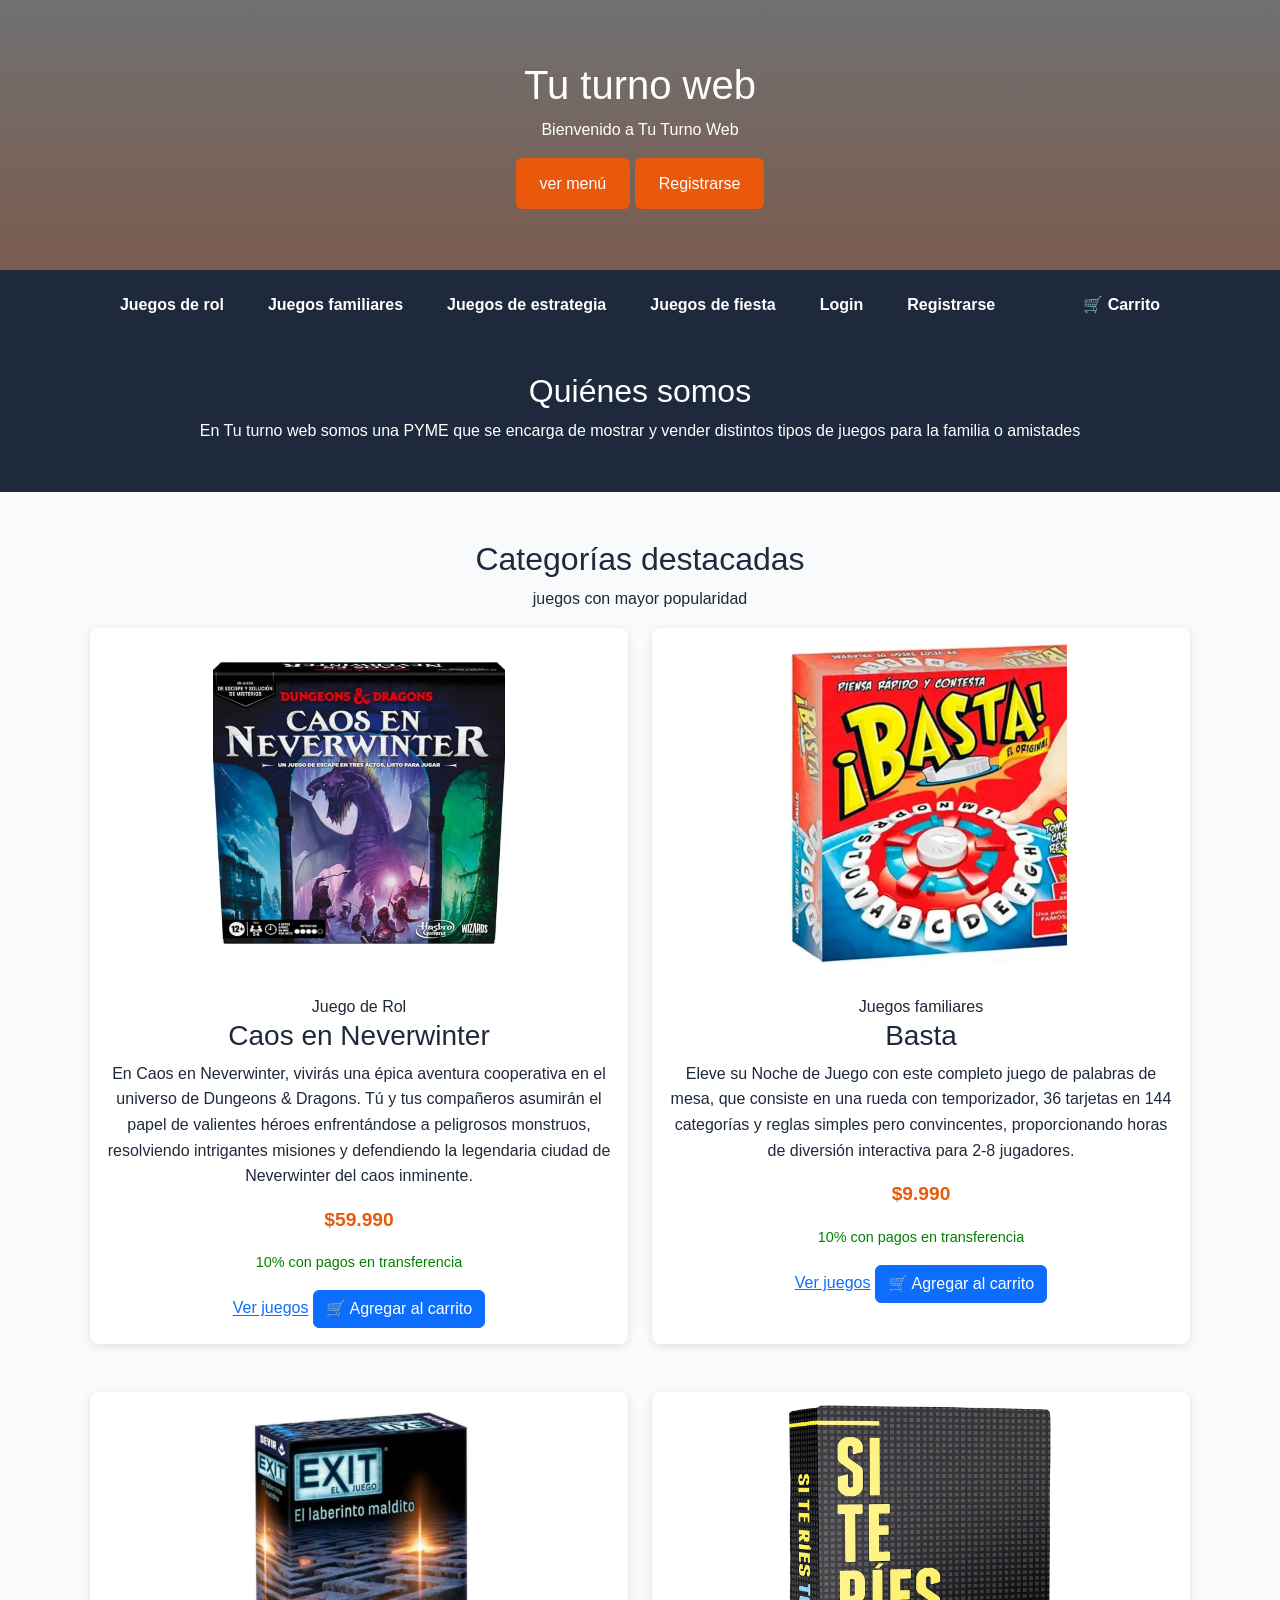
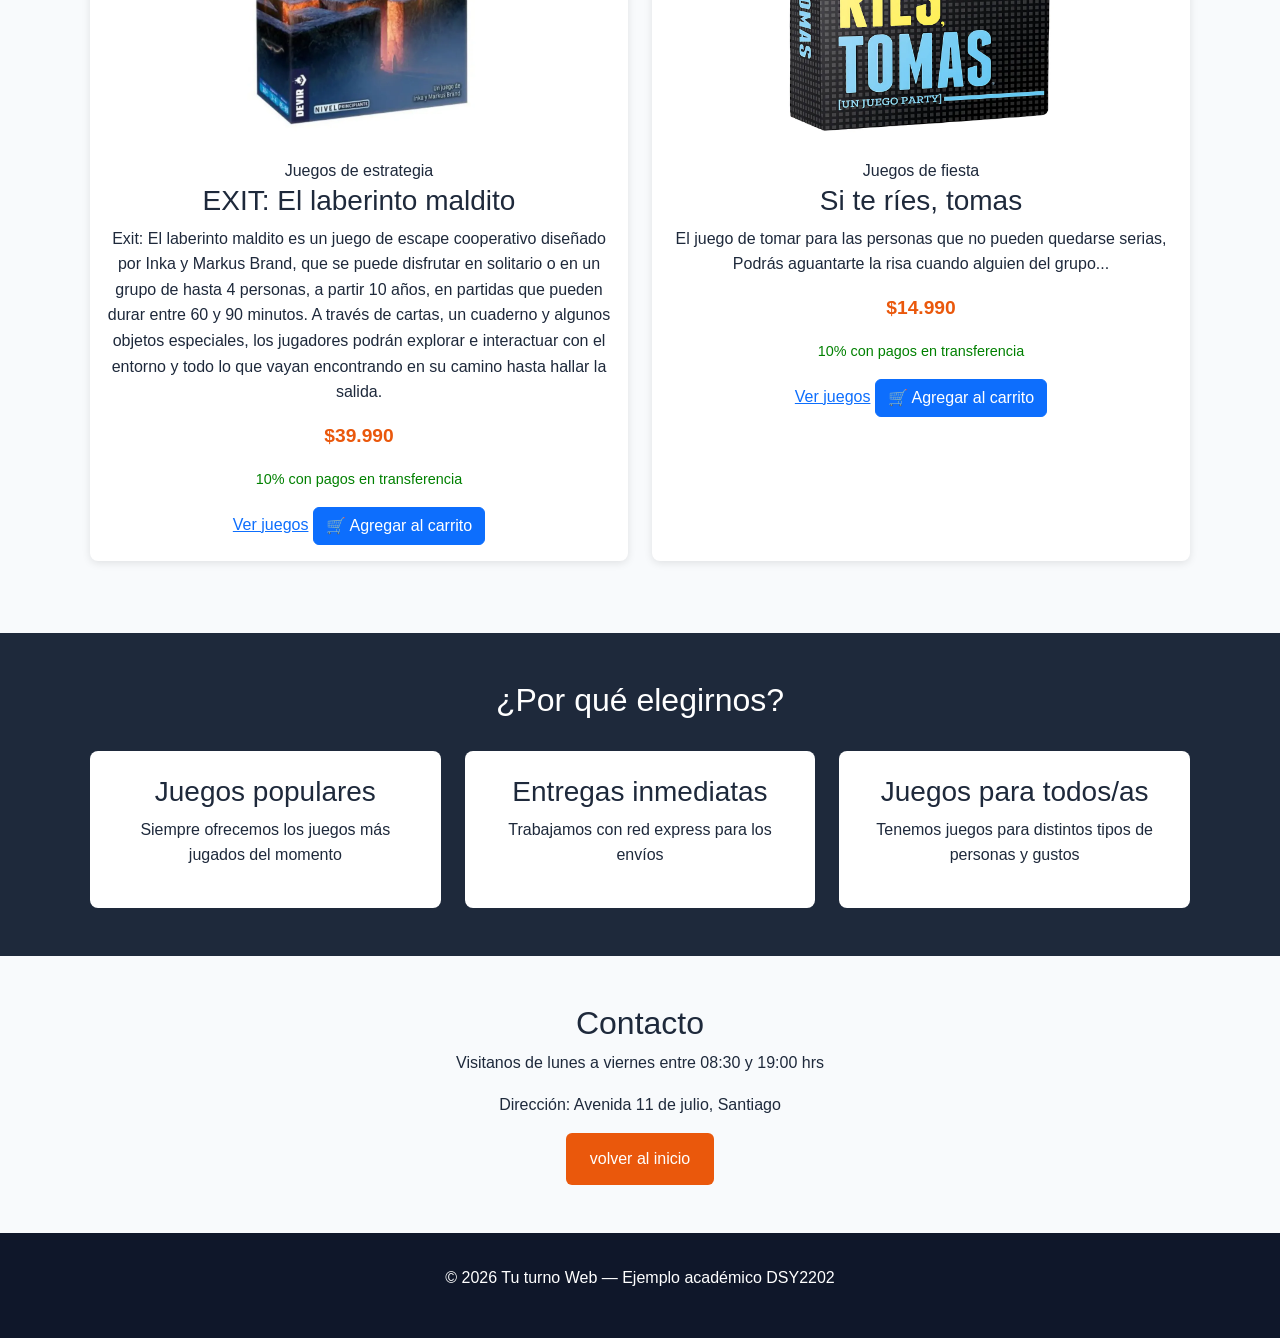
<file: index.html>
<!DOCTYPE html> 
<html lang="es">
    <head>
        <meta charset="UTF-8">
        <meta name="viewport" content="width=device-width, initial-scale=1.0">
        <title>Juegos de mesa</title>
        <link href="https://cdn.jsdelivr.net/npm/bootstrap@5.3.0/dist/css/bootstrap.min.css" rel="stylesheet">
        <link rel="stylesheet" href="css/style.css">
    </head>
    <body>
        <header class="encabezado" id="inicio">
            <div class="contenedor encabezado-contenido">
                <h1>Tu turno web</h1>
                <p>Bienvenido a Tu Turno Web</p>
                <a href="#menu" class="boton-principal">ver menú</a>
                <a href="registro.html" class="boton-principal">Registrarse</a>
            </div>
        </header>

      <nav class="navbar navbar-expand-xl navegacion">
            <div class="container-fluid">
                <button class="navbar-toggler" type="button" data-bs-toggle="collapse" data-bs-target="#navMenu">
                    <span class="navbar-toggler-icon"></span>
                </button>
                <div class="collapse navbar-collapse" id="navMenu">
                    <ul class="navbar-nav mx-auto">
                        <li class="nav-item"><a class="nav-link" href="juegos-rol.html">Juegos de rol</a></li>
                        <li class="nav-item"><a class="nav-link" href="juegos-familiares.html">Juegos familiares</a></li>
                        <li class="nav-item"><a class="nav-link" href="juegos-estrategia.html">Juegos de estrategia</a></li>
                        <li class="nav-item"><a class="nav-link" href="juegos-fiesta.html">Juegos de fiesta</a></li>
                        <li class="nav-item"><a class="nav-link" href="login.html" id="btn-login">Login</a></li>
                        <li class="nav-item"><a class="nav-link" href="registro.html" id="btn-registro">Registrarse</a></li>
                        <li class="nav-item"><a class="nav-link" id="usuario-activo"></a></li>
                        <li class="nav-item" id="li-cerrar-sesion" style="display:none">
                            <a class="nav-link" href="#" id="btn-cerrar-sesion">Cerrar sesión</a>
                        </li>
                        <li class="nav-item" id="li-perfil" style="display:none">
                            <a class="nav-link" href="vista_usuario/perfil.html" id="btn-perfil">Mi perfil</a>
                        </li>
                        <li class="nav-item"><a class="nav-link" href="vista_usuario/carrito.html">🛒 Carrito</a></li>
                    </ul>
                </div>
            </div>
        </nav>
        <main>
            <section class="seccion nosotros" id="nosotros">
                <div class="contenedor">
                    <h2>Quiénes somos</h2>
                    <p>
                        En Tu turno web somos una PYME que se encarga de mostrar y vender distintos tipos de juegos para la familia
                        o amistades
                    </p>
                </div>
            </section>
            <section class="seccion menu" id="menu">
                <div class="contenedor">
                    <h2>Categorías destacadas</h2>
                    <p class="texto-intro">
                        juegos con mayor popularidad
                    </p>
                    <div class="contenedor-tarjetas">
                     <!-- ========================================================= -->
                    <!-- juego 1 -->
                    <!-- ========================================================= -->
                        <article class="tarjeta">
                            <img src="img/caosNeverwinter .webp" alt="Caos en Neverwinter">
                            <div class="tarjeta-contenido">
                                <span class="categoria">Juego de Rol</span>
                                <h3>Caos en Neverwinter</h3>
                                <p>En Caos en Neverwinter, vivirás una épica aventura cooperativa en el universo de Dungeons & Dragons.
                                   Tú y tus compañeros asumirán el papel de valientes héroes enfrentándose a peligrosos monstruos, resolviendo intrigantes misiones
                                   y defendiendo la legendaria ciudad de Neverwinter del caos inminente.
                                </p>
                                <p class="precio"> $59.990</p>
                                <p class="descuento"> 10% con pagos en transferencia</p>
                                 <a href="juegos-rol.html">Ver juegos</a>
                                 <button class="btn btn-primary btn-agregar-carro"
                                    data-nombre="Caos en Neverwinter"
                                    data-precio="59990"
                                    data-imagen="img/caosNeverwinter .webp">🛒 Agregar al carrito
                                </button>
                            </div>

                        </article>
                    <!-- ========================================================= -->
                    <!-- juego 2 -->
                    <!-- ========================================================= -->

                    <article class="tarjeta">
                        <img src="img/juegoBasta .webp" alt="Juegos basta">
                        <div class="tarjeta-contenido">
                            <span class="categoria">Juegos familiares</span>
                            <h3>Basta</h3>
                            <p>Eleve su Noche de Juego con este completo juego de palabras de mesa,
                               que consiste en una rueda con temporizador, 36 tarjetas en 144 categorías y reglas simples pero convincentes,
                               proporcionando horas de diversión interactiva para 2-8 jugadores.
                            </p>
                            <p class="precio"> $9.990</p>
                            <p class="descuento">10% con pagos en transferencia </p>
                            <a href="juegos-familiares.html">Ver juegos</a>
                            <button class="btn btn-primary btn-agregar-carro"
                                    data-nombre="Basta"
                                    data-precio="9990"
                                    data-imagen="img/juegoBasta .webp">🛒 Agregar al carrito
                            </button>
                        </div>
                    </article>
                    <!-- ========================================================= -->
                    <!-- juego 3 -->
                    <!-- ========================================================= -->

                    <article class="tarjeta">
                        <img src="img/ExitLaberintoMaldito .webp" alt="EXIT el laberinto maldito">
                        <div class="tarjeta-contenido">
                            <span class="categoria">Juegos de estrategia</span>
                            <h3>EXIT: El laberinto maldito</h3>
                            <p>Exit: El laberinto maldito es un juego de escape cooperativo diseñado por Inka y Markus Brand, que se puede disfrutar en solitario
                               o en un grupo de hasta 4 personas, a partir 10 años, en partidas que pueden durar entre 60 y 90 minutos. A través de cartas, un cuaderno
                               y algunos objetos especiales, los jugadores podrán explorar e interactuar con el entorno y todo lo que vayan encontrando en su camino 
                               hasta hallar la salida.
                            </p>
                            <p class="precio"> $39.990</p>
                            <p class="descuento">10% con pagos en transferencia</p>
                            <a href="juegos-estrategia.html">Ver juegos</a>
                             <button class="btn btn-primary btn-agregar-carro"
                                    data-nombre="EXIT: El laberinto maldito"
                                    data-precio="39990"
                                    data-imagen="img/ExitLaberintoMaldito .webp">🛒 Agregar al carrito
                            </button>
                        </div>
                    </article>
                    <!-- ========================================================= -->
                    <!-- juego 4 -->
                    <!-- ========================================================= -->
                     <article class="tarjeta">
                        <img src="img/SiteReisPierdes .webp" alt="Si te ries, tomas">
                        <div class="tarjeta-contenido">
                            <span class="categoria">Juegos de fiesta</span>
                            <h3>Si te ríes, tomas</h3>
                            <p>El juego de tomar para las personas que no pueden quedarse serias,
                               Podrás aguantarte la risa cuando alguien del grupo... 
                            </p>
                            <p class="precio">$14.990</p>
                            <p class="descuento">10% con pagos en transferencia</p>
                            <a href="juegos-fiesta.html">Ver juegos</a>
                            <button class="btn btn-primary btn-agregar-carro"
                                    data-nombre="Si te ríes, tomas"
                                    data-precio="14990"
                                    data-imagen="img/SiteReisPierdes .webp">🛒 Agregar al carrito
                            </button>
                        </div>
                     </article>
                     </div>
                </div>
            </section>
            <!-- ========================================================= -->
            <!-- SECCIÓN BENEFICIOS -->
            <!-- ========================================================= -->
            <section class="seccion beneficios" id="beneficios">
                <div class="contenedor">
                    <h2>¿Por qué elegirnos?</h2>
                    <div class="contenedor-beneficios">
                        <article class="beneficios">
                            <h3>Juegos populares</h3>
                            <p>Siempre ofrecemos los juegos más jugados del momento</p>
                        </article>
                        <article class="beneficios">
                            <h3>Entregas inmediatas</h3>
                            <p>Trabajamos con red express para los envíos</p>
                        </article>
                        <article class="beneficios">
                            <h3>Juegos para todos/as</h3>
                            <p>Tenemos juegos para distintos tipos de personas y gustos</p>
                        </article>
                    </div>
                </div>
            </section>

            <section class="seccion contacto" id="contacto">
                <div class="contenedor">
                    <h2>Contacto</h2>
                    <p>
                        Visitanos de lunes a viernes entre 08:30 y 19:00 hrs
                    </p>
                    <p>
                        Dirección: Avenida 11 de julio, Santiago
                    </p>

                    <a href="index.html" class="boton-secundario">volver al inicio</a>
                </div>
            </section>
        </main>
        
  <!-- ========================================================= -->
  <!-- PIE DE PÁGINA -->
  <!-- ========================================================= -->

  <footer class="pie-pagina">
    <p>© 2026 Tu turno Web — Ejemplo académico DSY2202</p>
  </footer>
        <!-- ========================================================= -->
        <!-- Modal agregar producto -->
        <!-- ========================================================= -->
         <div class="modal fade" id="modalProductoAgregado" tabindex="-1">
            <div class="modal-dialog">
                <div class="modal-content">
                    <div class="modal-header">
                        <h5 class="modal-title">¡Producto agregado!</h5>
                    </div>
                    <div class="modal-body">
                        <p>El producto fue agregado al carrito correctamente.</p>
                    </div>
                    <div class="modal-footer">
                        <button type="button" class="btn btn-primary" data-bs-dismiss="modal">Aceptar</button>
                    </div>
                </div>
            </div>
        </div>
        <script src="https://cdn.jsdelivr.net/npm/bootstrap@5.3.0/dist/js/bootstrap.bundle.min.js"></script>
        <script src="js/session.js"></script>
        <script src="js/vista_usuario/carrito.js"></script>
    </body>
</html>
</file>
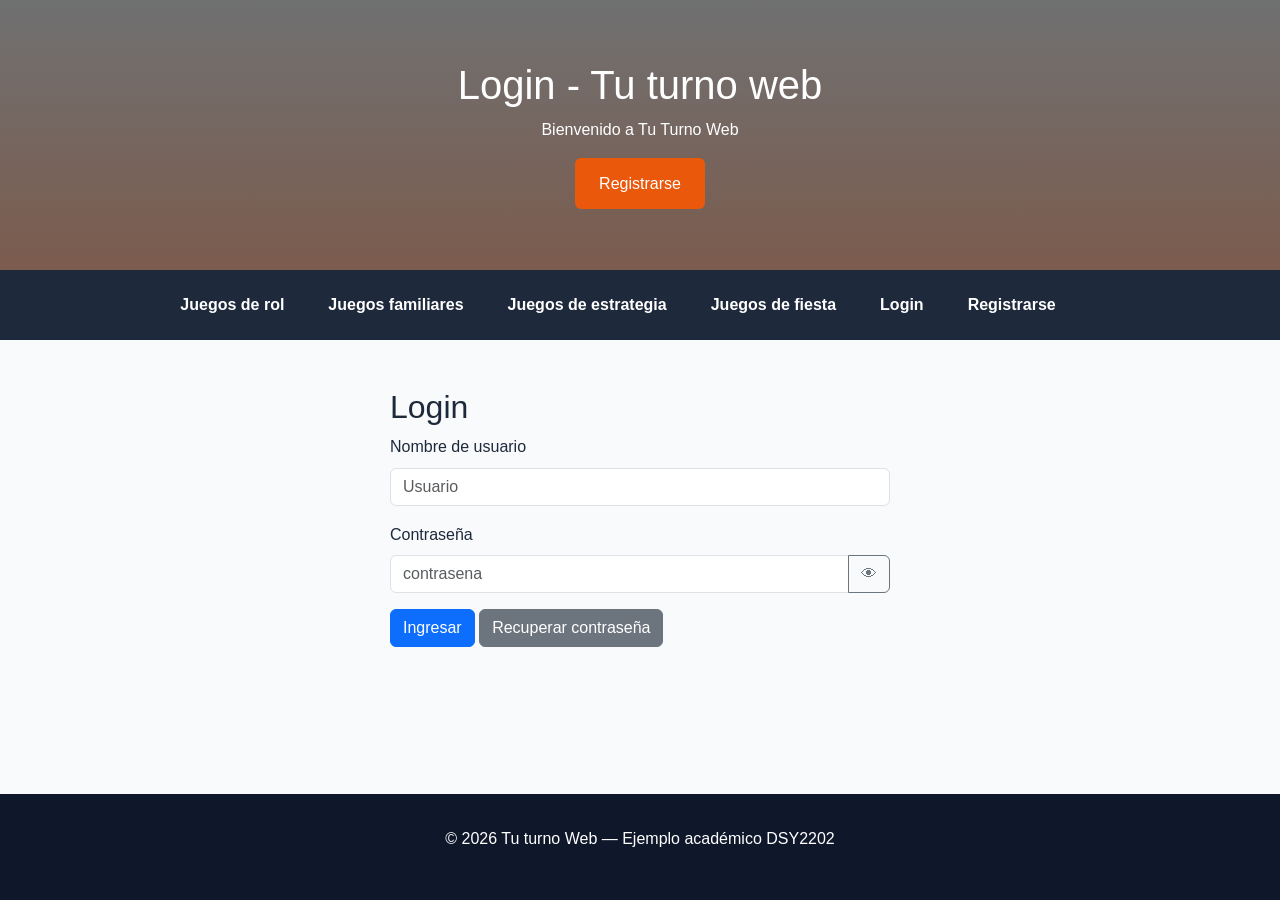
<file: juegos-estrategia.html>
<!DOCTYPE html>
<html lang="es">
     <head>
        <meta charset="UTF-8">
        <meta name="viewport" content="width=device-width, initial-scale=1.0">
        <title>Juegos estrategia</title>
        <link href="https://cdn.jsdelivr.net/npm/bootstrap@5.3.0/dist/css/bootstrap.min.css" rel="stylesheet">
        <link rel="stylesheet" href="css/style.css">
    </head>
    <body>
         <header class="encabezado" id="inicio">
            <div class="contenedor encabezado-contenido">
                <h1>Tu turno web</h1>
                <p>Bienvenido a Tu Turno Web</p>
                <a href="registro.html" class="boton-principal">Registrarse</a>
            </div>
        </header>
       <nav class="navbar navbar-expand-xl navegacion">
            <div class="container-fluid">
                <button class="navbar-toggler" type="button" data-bs-toggle="collapse" data-bs-target="#navMenu">
                    <span class="navbar-toggler-icon"></span>
                </button>
                <div class="collapse navbar-collapse" id="navMenu">
                    <ul class="navbar-nav mx-auto">
                        <li class="nav-item"><a class="nav-link" href="juegos-rol.html">Juegos de rol</a></li>
                        <li class="nav-item"><a class="nav-link" href="juegos-familiares.html">Juegos familiares</a></li>
                        <li class="nav-item"><a class="nav-link" href="juegos-estrategia.html">Juegos de estrategia</a></li>
                        <li class="nav-item"><a class="nav-link" href="juegos-fiesta.html">Juegos de fiesta</a></li>
                        <li class="nav-item"><a class="nav-link" href="login.html" id="btn-login">Login</a></li>
                        <li class="nav-item"><a class="nav-link" href="registro.html" id="btn-registro">Registrarse</a></li>
                        <li class="nav-item"><a class="nav-link" id="usuario-activo"></a></li>
                        <li class="nav-item" id="li-cerrar-sesion" style="display:none">
                            <a class="nav-link" href="#" id="btn-cerrar-sesion">Cerrar sesión</a>
                        </li>
                        <li class="nav-item" id="li-perfil" style="display:none">
                            <a class="nav-link" href="vista_usuario/perfil.html" id="btn-perfil">Mi perfil</a>
                        </li>
                        <li class="nav-item"><a class="nav-link" href="vista_usuario/carrito.html">🛒 Carrito</a></li>
                    </ul>
                </div>
            </div>
        </nav>

        <main>
            <section class="seccion juegos">
                <div class="contenedor">
                    <h2>Juegos disponibles</h2>
                    <p>Juegos disponibles hasta agotar stock</p>
                </div>
            </section>
            <section class="seccion lista" id="lista-estrategia">
                <div class="contenedor">
                    <div class="contenedor-tarjetas">
                        <article class="tarjeta-lista">
                            <img src="img/ExitLaberintoMaldito .webp" alt="EXIT el laberinto maldito">
                            <div class="tarjeta-lista-estrategia">
                                <span class="categoria-lista">Juegos de estrategia</span>
                                <h3>EXIT: El laberinto maldito</h3>
                                <p>
                                    Exit: El laberinto maldito es un juego de escape cooperativo diseñado por Inka y Markus Brand, que se puede disfrutar en solitario
                                    o en un grupo de hasta 4 personas, a partir 10 años, en partidas que pueden durar entre 60 y 90 minutos. A través de cartas, un cuaderno
                                    y algunos objetos especiales, los jugadores podrán explorar e interactuar con el entorno y todo lo que vayan encontrando en su camino 
                                    hasta hallar la salida.
                                </p>
                                <p class="precio-lista"> $39.990</p>
                                <p class="descuento-lista">10% con pagos en transferencia</p>
                                 <button class="btn btn-primary btn-agregar-carro"
                                    data-nombre="EXIT: El laberinto maldito"
                                    data-precio="39990"
                                    data-imagen="img/ExitLaberintoMaldito .webp">🛒 Agregar al carrito
                                </button>
                            </div>
                        </article>

                        <article class="tarjeta-lista">
                            <img src="img/catan .webp" alt="CATAN">
                            <div class="tarjeta-lista-estrategia">
                                <span class="categoria-lista">Juegos de estrategia</span>
                                <h3>CATAN</h3>
                                <p>
                                    Catan es un juego de estrategia clásico que invita a los jugadores a construir y desarrollar su propia civilización en una isla llena de recursos.
                                    Diseñado para un mínimo de 3 y un máximo de 4 jugadores, este juego es ideal para reuniones familiares o con amigos, ofreciendo una experiencia
                                    de juego envolvente y competitiva
                                </p>
                                <p class="precio-lista">$29.990</p>
                                <p class="descuento-lista">Sin descuento</p>
                                <button class="btn btn-primary btn-agregar-carro"
                                    data-nombre="CATAN"
                                    data-precio="29990"
                                    data-imagen="img/catan .webp">🛒 Agregar al carrito
                                </button>
                            </div>
                        </article>
                        <article class="tarjeta-lista">
                            <img src="img/tripulacion .webp" alt="Tripulacion">
                            <div class="tarjeta-lista-estrategia">
                                <span class="categoria-lista">Juegos de estrategia</span>
                                <h3>La Tripulación: Misión Mar Profundo</h3>
                                <p>
                                    Reúne tu equipo, prepara el submarino y lánzate a la aventura para descubrir el legendario continente perdido de Mu.
                                    La tripulación 2: Misión mar profundo es la secuela totalmente independiente del premiado juego La tripulación: En busca del noveno planeta.
                                    Diseñado por Thomas Sing, este juego cooperativo de bazas permite partidas para grupos de 2 a 5 jugadores, a partir de 10 años, de unos 20 minutos de duración.
                                </p>
                                <p class="precio-lista">$17.990</p>
                                <p class="descuento-lista">Sin descuento</p>
                                  <button class="btn btn-primary btn-agregar-carro"
                                    data-nombre="La Tripulación: Misión Mar Profundo"
                                    data-precio="17990"
                                    data-imagen="img/tripulacion .webp">🛒 Agregar al carrito
                                </button>
                            </div>

                        </article>
                    </div>
                </div>
                
            </section>

            <!-- ========================================================= -->
            <!-- SECCIÓN BENEFICIOS -->
            <!-- ========================================================= -->
            <section class="seccion beneficios" id="beneficios">
                <div class="contenedor">
                    <h2>¿Por qué elegirnos?</h2>
                    <div class="contenedor-beneficios">
                        <article class="beneficios">
                            <h3>Juegos populares</h3>
                            <p>Siempre ofrecemos los juegos más jugados del momento</p>
                        </article>
                        <article class="beneficios">
                            <h3>Entregas inmediatas</h3>
                            <p>Trabajamos con red express para los envíos</p>
                        </article>
                        <article class="beneficios">
                            <h3>Juegos para todos/as</h3>
                            <p>Tenemos juegos para distintos tipos de personas y gustos</p>
                        </article>
                    </div>
                </div>
            </section>

            <section class="seccion contacto" id="contacto">
                <div class="contenedor">
                    <h2>Contacto</h2>
                    <p>
                        Visitanos de lunes a viernes entre 08:30 y 19:00 hrs
                    </p>
                    <p>
                        Dirección: Avenida 11 de julio, Santiago
                    </p>

                    <a href="index.html" class="boton-secundario">volver al inicio</a>
                </div>
            </section>
        </main>

         <!-- ========================================================= -->
        <!-- PIE DE PÁGINA -->
        <!-- ========================================================= -->

        <footer class="pie-pagina">
            <p>© 2026 Tu turno Web — Ejemplo académico DSY2202</p>
        </footer>
        <!-- ========================================================= -->
        <!-- Modal agregar producto -->
        <!-- ========================================================= -->
         <div class="modal fade" id="modalProductoAgregado" tabindex="-1">
            <div class="modal-dialog">
                <div class="modal-content">
                    <div class="modal-header">
                        <h5 class="modal-title">¡Producto agregado!</h5>
                    </div>
                    <div class="modal-body">
                        <p>El producto fue agregado al carrito correctamente.</p>
                    </div>
                    <div class="modal-footer">
                        <button type="button" class="btn btn-primary" data-bs-dismiss="modal">Aceptar</button>
                    </div>
                </div>
            </div>
        </div>
        <script src="https://cdn.jsdelivr.net/npm/bootstrap@5.3.0/dist/js/bootstrap.bundle.min.js"></script>
        <script src="../js/session.js"></script>
        <script src="../js/vista_usuario/perfil.js"></script>
        <script src="js/vista_usuario/carrito.js"></script>
    </body>
</html>
</file>
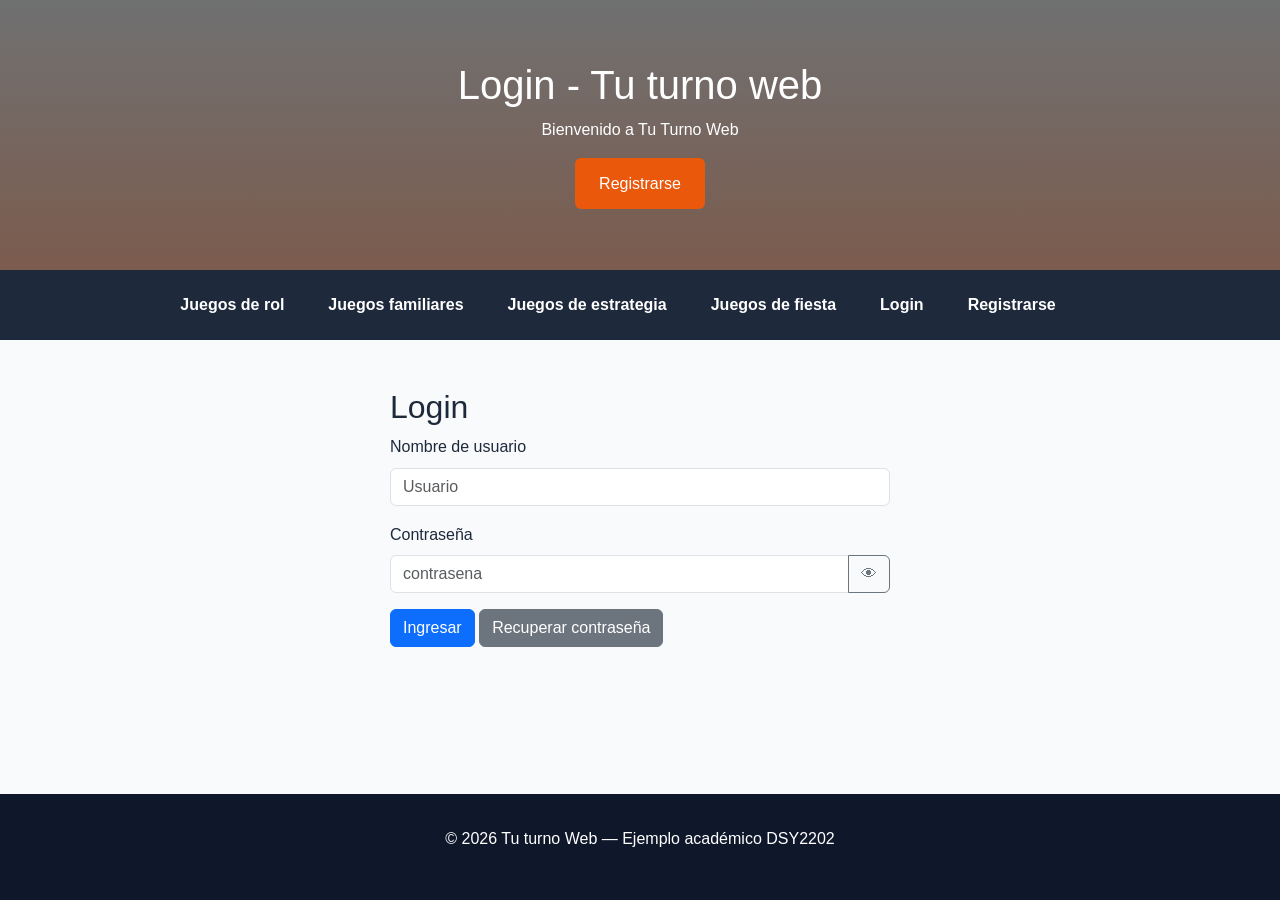
<file: juegos-familiares.html>
<!DOCTYPE html>
<html lang="es">
     <head>
        <meta charset="UTF-8">
        <meta name="viewport" content="width=device-width, initial-scale=1.0">
        <title>Juegos Familiares</title>
        <link href="https://cdn.jsdelivr.net/npm/bootstrap@5.3.0/dist/css/bootstrap.min.css" rel="stylesheet">
        <link rel="stylesheet" href="css/style.css">
    </head>
    <body>
         <header class="encabezado" id="inicio">
            <div class="contenedor encabezado-contenido">
                <h1>Tu turno web</h1>
                <p>Bienvenido a Tu Turno Web</p>
                <a href="registro.html" class="boton-principal">Registrarse</a>
            </div>
        </header>
       <nav class="navbar navbar-expand-xl navegacion">
            <div class="container-fluid">
                <button class="navbar-toggler" type="button" data-bs-toggle="collapse" data-bs-target="#navMenu">
                    <span class="navbar-toggler-icon"></span>
                </button>
                <div class="collapse navbar-collapse" id="navMenu">
                    <ul class="navbar-nav mx-auto">
                        <li class="nav-item"><a class="nav-link" href="juegos-rol.html">Juegos de rol</a></li>
                        <li class="nav-item"><a class="nav-link" href="juegos-familiares.html">Juegos familiares</a></li>
                        <li class="nav-item"><a class="nav-link" href="juegos-estrategia.html">Juegos de estrategia</a></li>
                        <li class="nav-item"><a class="nav-link" href="juegos-fiesta.html">Juegos de fiesta</a></li>
                        <li class="nav-item"><a class="nav-link" href="login.html" id="btn-login">Login</a></li>
                        <li class="nav-item"><a class="nav-link" href="registro.html" id="btn-registro">Registrarse</a></li>
                        <li class="nav-item"><a class="nav-link" id="usuario-activo"></a></li>
                        <li class="nav-item" id="li-cerrar-sesion" style="display:none">
                            <a class="nav-link" href="#" id="btn-cerrar-sesion">Cerrar sesión</a>
                        </li>
                        <li class="nav-item" id="li-perfil" style="display:none">
                            <a class="nav-link" href="vista_usuario/perfil.html" id="btn-perfil">Mi perfil</a>
                        </li>
                        <li class="nav-item"><a class="nav-link" href="vista_usuario/carrito.html">🛒 Carrito</a></li>
                    </ul>
                </div>
            </div>
        </nav>

        <main>
           <section class="seccion juegos">
                <div class="contenedor">
                    <h2>Juegos disponibles</h2>
                    <p>Juegos disponibles hasta agotar stock</p>
                </div>
            </section>
            <section class="seccion lista" id="lista-familiar">
                <div class="contenedor">
                    <div class="contenedor-tarjetas">
                        <article class="tarjeta-lista">
                            <img src="img/juegoBasta .webp" alt="basta">
                            <div class="tarjeta-lista-familiar">
                                <span class="categoria-lista">Juego familiares</span>
                                <h3>Basta</h3>
                                <p>Eleve su Noche de Juego con este completo juego de palabras de mesa,
                                   que consiste en una rueda con temporizador, 36 tarjetas en 144 categorías y reglas simples pero convincentes,
                                   proporcionando horas de diversión interactiva para 2-8 jugadores.
                                </p>
                                <p class="precio-lista"> $9.990</p>
                                <p class="descuento-lista">10% con pagos en transferencia </p>
                                <button class="btn btn-primary btn-agregar-carro"
                                    data-nombre="Basta"
                                    data-precio="9990"
                                    data-imagen="img/juegoBasta .webp">🛒 Agregar al carrito
                                </button>
                            </div>
                                
                        </article>

                        <article class="tarjeta-lista">
                            <img src="img/improvisado .webp" alt="improvisado">
                            <div class="tarjeta-lista-familiar">
                                <span class="categoria-lista">Juegos familiares</span>
                                <h3>Improvisado</h3>
                                <p>
                                    Improvisado es un alocado juego en el cual dos participantes se enfrentan en un duelo de actuación e improvisación frente a sus amigos.
                                </p>
                                <p class="precio-lista"> $17.990</p>
                                <p class="descuento-lista">Sin descuento</p>
                                 <button class="btn btn-primary btn-agregar-carro"
                                    data-nombre="Improvisado"
                                    data-precio="17990"
                                    data-imagen="img/improvisado .webp">🛒 Agregar al carrito
                                </button>
                            </div>
                        </article>

                        <article class="tarjeta-lista">
                            <img src="img/partyFamily .webp" alt="party familiar">
                            <div class="tarjeta-lista-familiar">
                                <span class="categoria-lista">Juegos familiares</span>
                                <h3>Party & Co Family</h3>
                                <p>
                                    El verdadero juego de desafíos para toda la FAMILIA!
                                    En esta versión encontrarás dos niveles de dificultad: pruebas para niños y para adultos, ¡para que todos puedan participar!
                                    La diversión está garantizada para todos con las pruebas clásicas de mímica, dibujo y preguntas,
                                </p>
                                <p class="precio-lista"> $17.990</p>
                                <p class="descuento-lista">Sin descuento</p>
                                 <button class="btn btn-primary btn-agregar-carro"
                                    data-nombre="Party & Co Family"
                                    data-precio="17990"
                                    data-imagen="img/partyFamily .webp">🛒 Agregar al carrito
                                </button>
                            </div>
                        </article>
                </div>
                </div>  
            </section>   
                    
            <!-- ========================================================= -->
            <!-- SECCIÓN BENEFICIOS -->
            <!-- ========================================================= -->
            <section class="seccion beneficios" id="beneficios">
                <div class="contenedor">
                    <h2>¿Por qué elegirnos?</h2>
                    <div class="contenedor-beneficios">
                        <article class="beneficios">
                            <h3>Juegos populares</h3>
                            <p>Siempre ofrecemos los juegos más jugados del momento</p>
                        </article>
                        <article class="beneficios">
                            <h3>Entregas inmediatas</h3>
                            <p>Trabajamos con red express para los envíos</p>
                        </article>
                        <article class="beneficios">
                            <h3>Juegos para todos/as</h3>
                            <p>Tenemos juegos para distintos tipos de personas y gustos</p>
                        </article>
                    </div>
                </div>
            </section>

            <section class="seccion contacto" id="contacto">
                <div class="contenedor">
                    <h2>Contacto</h2>
                    <p>
                        Visitanos de lunes a viernes entre 08:30 y 19:00 hrs
                    </p>
                    <p>
                        Dirección: Avenida 11 de julio, Santiago
                    </p>

                    <a href="index.html" class="boton-secundario">volver al inicio</a>
                </div>
            </section>
           
        </main>
        <!-- ========================================================= -->
        <!-- PIE DE PÁGINA -->
        <!-- ========================================================= -->

        <footer class="pie-pagina">
            <p>© 2026 Tu turno Web — Ejemplo académico DSY2202</p>
        </footer>
        <!-- ========================================================= -->
        <!-- Modal agregar producto -->
        <!-- ========================================================= -->
         <div class="modal fade" id="modalProductoAgregado" tabindex="-1">
            <div class="modal-dialog">
                <div class="modal-content">
                    <div class="modal-header">
                        <h5 class="modal-title">¡Producto agregado!</h5>
                    </div>
                    <div class="modal-body">
                        <p>El producto fue agregado al carrito correctamente.</p>
                    </div>
                    <div class="modal-footer">
                        <button type="button" class="btn btn-primary" data-bs-dismiss="modal">Aceptar</button>
                    </div>
                </div>
            </div>
        </div>
        <script src="https://cdn.jsdelivr.net/npm/bootstrap@5.3.0/dist/js/bootstrap.bundle.min.js"></script>
        <script src="../js/session.js"></script>
        <script src="../js/vista_usuario/perfil.js"></script>
        <script src="js/vista_usuario/carrito.js"></script>
    </body>
</html>
</file>
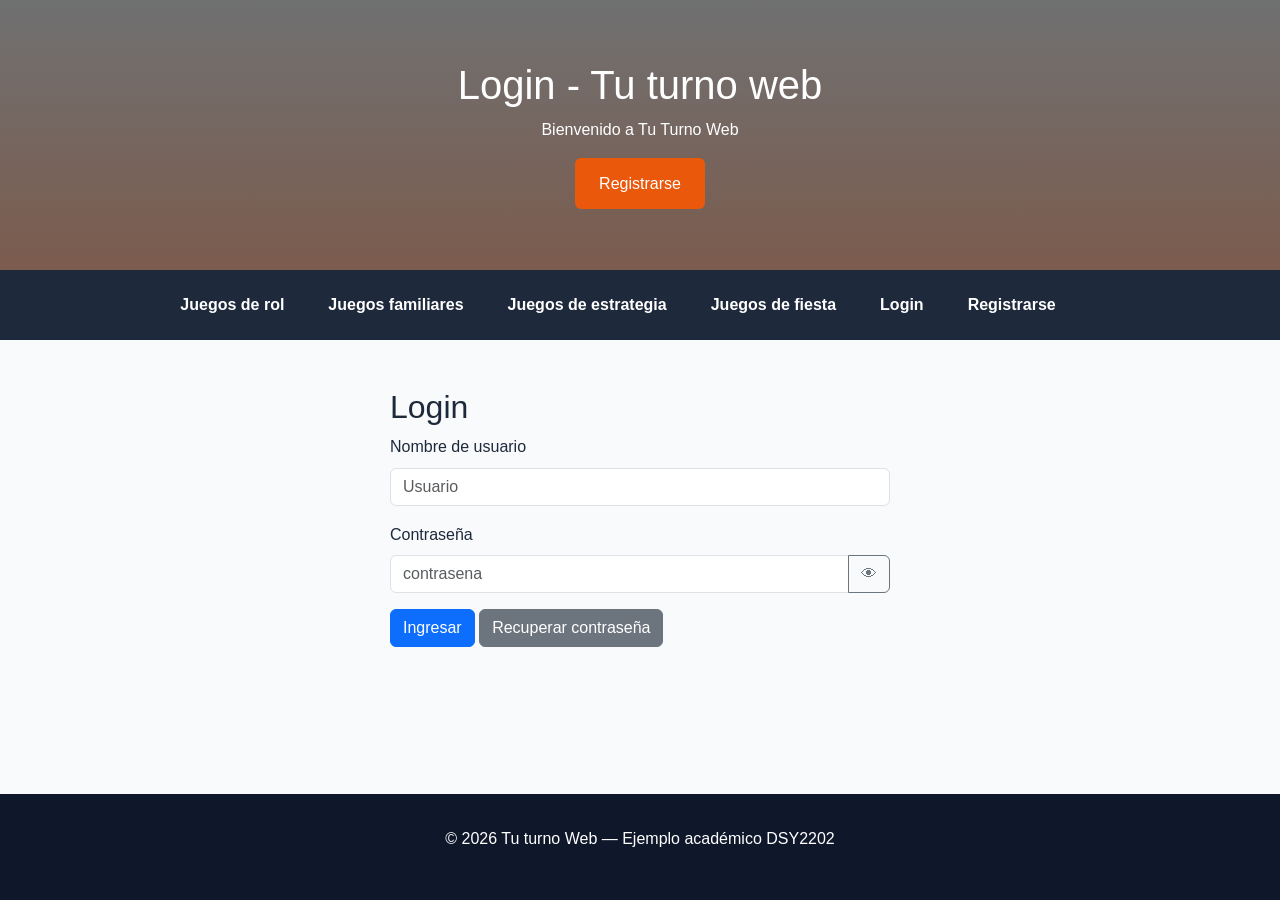
<file: juegos-fiesta.html>
<!DOCTYPE html>
<html lang="es">
    <head>
        <meta charset="UTF-8">
        <meta name="viewport" content="width=device-width, initial-scale=1.0">
        <title>Juegos de fiesta</title>
        <link href="https://cdn.jsdelivr.net/npm/bootstrap@5.3.0/dist/css/bootstrap.min.css" rel="stylesheet">
        <link rel="stylesheet" href="css/style.css">
    </head>
    <body>
         <header class="encabezado" id="inicio">
            <div class="contenedor encabezado-contenido">
                <h1>Tu turno web</h1>
                <p>Bienvenido a Tu Turno Web</p>
                <a href="registro.html" class="boton-principal">Registrarse</a>
            </div>
        </header>
      <nav class="navbar navbar-expand-xl navegacion">
            <div class="container-fluid">
                <button class="navbar-toggler" type="button" data-bs-toggle="collapse" data-bs-target="#navMenu">
                    <span class="navbar-toggler-icon"></span>
                </button>
                <div class="collapse navbar-collapse" id="navMenu">
                    <ul class="navbar-nav mx-auto">
                        <li class="nav-item"><a class="nav-link" href="juegos-rol.html">Juegos de rol</a></li>
                        <li class="nav-item"><a class="nav-link" href="juegos-familiares.html">Juegos familiares</a></li>
                        <li class="nav-item"><a class="nav-link" href="juegos-estrategia.html">Juegos de estrategia</a></li>
                        <li class="nav-item"><a class="nav-link" href="juegos-fiesta.html">Juegos de fiesta</a></li>
                        <li class="nav-item"><a class="nav-link" href="login.html" id="btn-login">Login</a></li>
                        <li class="nav-item"><a class="nav-link" href="registro.html" id="btn-registro">Registrarse</a></li>
                        <li class="nav-item"><a class="nav-link" id="usuario-activo"></a></li>
                        <li class="nav-item" id="li-cerrar-sesion" style="display:none">
                            <a class="nav-link" href="#" id="btn-cerrar-sesion">Cerrar sesión</a>
                        </li>
                        <li class="nav-item" id="li-perfil" style="display:none">
                            <a class="nav-link" href="vista_usuario/perfil.html" id="btn-perfil">Mi perfil</a>
                        </li>
                        <li class="nav-item"><a class="nav-link" href="vista_usuario/carrito.html">🛒 Carrito</a></li>
                    </ul>
                </div>
            </div>
        </nav>

        <main>
            <section class="seccion juegos">
                <div class="contenedor">
                    <h2>Juegos disponibles</h2>
                    <p>Juegos disponibles hasta agotar stock</p>
                </div>
            </section>
            <div class="contenedor">
                <div class="contenedor-tarjetas">
                        <article class="tarjeta-lista">
                            <img src="img/SiteReisPierdes .webp" alt="Si te ries pierdes">
                            <div class="tarjeta-lista-fiesta">
                                <span class="categoria-lista">juegos de fiesta</span>
                                <h3>Si te ríes, tomas</h3>
                                <p>
                                    El juego de tomar para las personas que no pueden quedarse serias,
                                    Podrás aguantarte la risa cuando alguien del grupo... 
                                </p>
                                <p class="precio-lista">$14.990</p>
                                <p class="descuento-lista">10% con pagos en transferencia</p>
                                <button class="btn btn-primary btn-agregar-carro"
                                    data-nombre="Si te ríes, tomas"
                                    data-precio="14990"
                                    data-imagen="img/SiteReisPierdes .webp">🛒 Agregar al carrito
                                </button>
                            </div>
                        </article>

                        <article class="tarjeta-lista">
                            <img src="img/curaoVolao .webp" alt="Curao volao o weon">
                            <div class="tarjeta-lista-fiesta">
                                <span class="categoria-lista">Juegos de fiesta</span>
                                <h3>"Curao' Volao' o Weón" de Cojones para Adultos</h3>
                                <p>
                                    Curao, Volao o Weoón es un party game diseñado para disfrutar con amigos. En cada turno, un jugador actúa como juez y lee una carta en voz alta.
                                    Luego, los participantes acusan a otro de encajar con la descripción de la carta, basándose en personalidad o anécdotas. El juez escucha las acusaciones 
                                    y decide a quién asignar la carta. Aquellos que acumulen 7 cartas pierden en este juego donde no hay ganadores, solo perdedores.
                                </p>
                                <p class="precio-lista">$15.990</p>
                                <p class="descuento-lista">Sin descuento</p>
                                 <button class="btn btn-primary btn-agregar-carro"
                                    data-nombre="'Curao' Volao' o Weón' de Cojones para Adultos"
                                    data-precio="15990"
                                    data-imagen="img/curaoVolao .webp">🛒 Agregar al carrito
                                </button>
                            </div>
                        </article>

                        <article class="tarjeta-lista">
                            <img src="img/Mojate .webp" alt="mojate el potito">
                            <div class="tarjeta-lista-fiesta">
                                <span class="categoria-lista">Juegos de fiesta</span>
                                <h3>Mójate el potito</h3>
                                <p>
                                    Mójate el Potito es un juego de cartas para disfrutar y cagarse de la risa con tus «amigos» respondiendo preguntas que a más de alguno lo hará sudar la gota gorda.
                                    Mójate el Potito tiene castigos para él o los ganadores del juego. Supéralos y disfruta de este juego perfecto para tus fiestas, juntas y carretes.
                                </p>
                                <p class="precio-lista">$12.990</p>
                                <p class="descuento-lista">Sin descuento</p>
                                 <button class="btn btn-primary btn-agregar-carro"
                                    data-nombre="Mójate el potito"
                                    data-precio="12990"
                                    data-imagen="img/Mojate .webp">🛒 Agregar al carrito
                                </button>
                            </div>
                        </article>
                    </div>
            </div>
            <!-- ========================================================= -->
            <!-- SECCIÓN BENEFICIOS -->
            <!-- ========================================================= -->
            <section class="seccion beneficios" id="beneficios">
                <div class="contenedor">
                    <h2>¿Por qué elegirnos?</h2>
                    <div class="contenedor-beneficios">
                        <article class="beneficios">
                            <h3>Juegos populares</h3>
                            <p>Siempre ofrecemos los juegos más jugados del momento</p>
                        </article>
                        <article class="beneficios">
                            <h3>Entregas inmediatas</h3>
                            <p>Trabajamos con red express para los envíos</p>
                        </article>
                        <article class="beneficios">
                            <h3>Juegos para todos/as</h3>
                            <p>Tenemos juegos para distintos tipos de personas y gustos</p>
                        </article>
                    </div>
                </div>
            </section>

            <section class="seccion contacto" id="contacto">
                <div class="contenedor">
                    <h2>Contacto</h2>
                    <p>
                        Visitanos de lunes a viernes entre 08:30 y 19:00 hrs
                    </p>
                    <p>
                        Dirección: Avenida 11 de julio, Santiago
                    </p>

                    <a href="index.html" class="boton-secundario">volver al inicio</a>
                </div>
            </section>
        </main>

         <!-- ========================================================= -->
        <!-- PIE DE PÁGINA -->
        <!-- ========================================================= -->

        <footer class="pie-pagina">
            <p>© 2026 Tu turno Web — Ejemplo académico DSY2202</p>
        </footer>
        <!-- ========================================================= -->
        <!-- Modal agregar producto -->
        <!-- ========================================================= -->
         <div class="modal fade" id="modalProductoAgregado" tabindex="-1">
            <div class="modal-dialog">
                <div class="modal-content">
                    <div class="modal-header">
                        <h5 class="modal-title">¡Producto agregado!</h5>
                    </div>
                    <div class="modal-body">
                        <p>El producto fue agregado al carrito correctamente.</p>
                    </div>
                    <div class="modal-footer">
                        <button type="button" class="btn btn-primary" data-bs-dismiss="modal">Aceptar</button>
                    </div>
                </div>
            </div>
        </div>
        <script src="https://cdn.jsdelivr.net/npm/bootstrap@5.3.0/dist/js/bootstrap.bundle.min.js"></script>
        <script src="../js/session.js"></script>
        <script src="../js/vista_usuario/perfil.js"></script>
        <script src="js/vista_usuario/carrito.js"></script>
    </body>
</html>
</file>
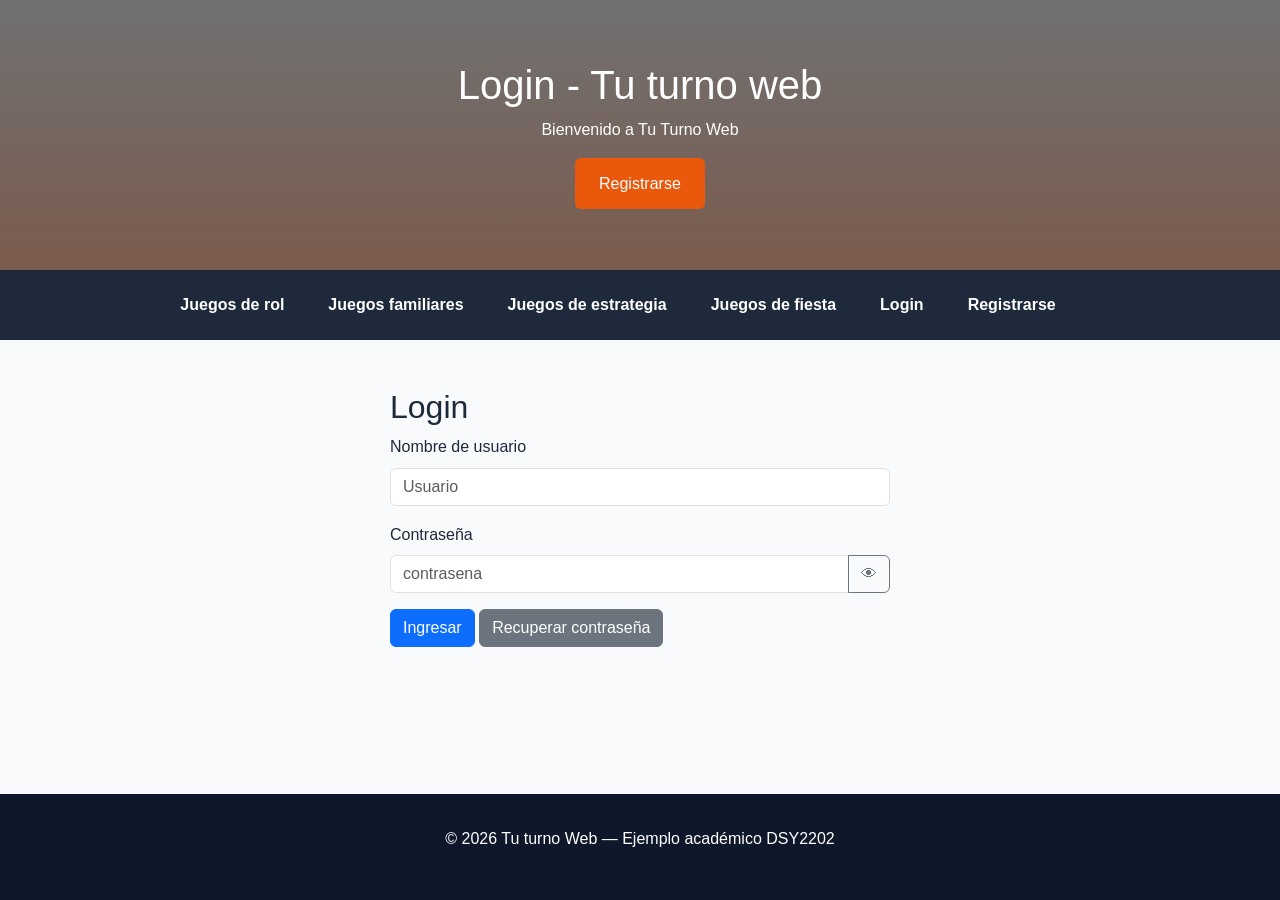
<file: juegos-rol.html>
<!DOCTYPE html>
<html lang="es">
    <head>
        <meta charset="UTF-8">
        <meta name="viewport" content="width=device-width, initial-scale=1.0">
        <title>Juegos de Rol</title>
        <link href="https://cdn.jsdelivr.net/npm/bootstrap@5.3.0/dist/css/bootstrap.min.css" rel="stylesheet">
        <link rel="stylesheet" href="css/style.css">
    </head>

    <body>
        <header class="encabezado" id="inicio">
            <div class="contenedor encabezado-contenido">
                <h1>Tu turno web</h1>
                <p>Bienvenido a Tu Turno Web</p>
                <a href="registro.html" class="boton-principal">Registrarse</a>
            </div>
        </header>
         <nav class="navbar navbar-expand-xl navegacion">
            <div class="container-fluid">
                <button class="navbar-toggler" type="button" data-bs-toggle="collapse" data-bs-target="#navMenu">
                    <span class="navbar-toggler-icon"></span>
                </button>
                <div class="collapse navbar-collapse" id="navMenu">
                    <ul class="navbar-nav mx-auto">
                        <li class="nav-item"><a class="nav-link" href="juegos-rol.html">Juegos de rol</a></li>
                        <li class="nav-item"><a class="nav-link" href="juegos-familiares.html">Juegos familiares</a></li>
                        <li class="nav-item"><a class="nav-link" href="juegos-estrategia.html">Juegos de estrategia</a></li>
                        <li class="nav-item"><a class="nav-link" href="juegos-fiesta.html">Juegos de fiesta</a></li>
                        <li class="nav-item"><a class="nav-link" href="login.html" id="btn-login">Login</a></li>
                        <li class="nav-item"><a class="nav-link" href="registro.html" id="btn-registro">Registrarse</a></li>
                        <li class="nav-item"><a class="nav-link" id="usuario-activo"></a></li>
                        <li class="nav-item" id="li-cerrar-sesion" style="display:none">
                            <a class="nav-link" href="#" id="btn-cerrar-sesion">Cerrar sesión</a>
                        </li>
                        <li class="nav-item" id="li-perfil" style="display:none">
                            <a class="nav-link" href="vista_usuario/perfil.html" id="btn-perfil">Mi perfil</a>
                        </li>
                        <li class="nav-item"><a class="nav-link" href="vista_usuario/carrito.html">🛒 Carrito</a></li>
                    </ul>
                </div>
            </div>
        </nav>

        <main>
            <section class="seccion juegos">
                <div class="contenedor">
                    <h2>Juegos disponibles</h2>
                    <p>Juegos disponibles hasta agotar stock</p>
                </div>
            </section>

            <section class="seccion lista" id="lista-rol">
                <div class="contenedor">
                    <h2>Todos</h2>
                    <p>Todos los juegos de mesa</p>

                    <div class="contenedor-tarjetas">
                        <article class="tarjeta-lista">
                            <img src="img/caosNeverwinter .webp" alt="caos neverwinter">
                            <div class="tarjeta-lista-rol">
                                <span class="categoria-lista">Juego de Rol</span>
                                <h3>Caos en Neverwinter</h3>
                                <p>En Caos en Neverwinter, vivirás una épica aventura cooperativa en el universo de Dungeons & Dragons.
                                   Tú y tus compañeros asumirán el papel de valientes héroes enfrentándose a peligrosos monstruos, resolviendo intrigantes misiones
                                   y defendiendo la legendaria ciudad de Neverwinter del caos inminente.
                                </p>
                                <p class="precio-lista"> $59.990</p>
                                <p class="descuento-lista"> 10% con pagos en transferencia</p>
                                 <button class="btn btn-primary btn-agregar-carro"
                                    data-nombre="Caos en Neverwinter"
                                    data-precio="59990"
                                    data-imagen="img/caosNeverwinter .webp">🛒 Agregar al carrito
                                </button>
                            </div>
                        </article>

                        <article class="tarjeta-lista">
                            <img src="img/señorDeAnillos .webp" alt="El señor de los anillos">
                            <div class="tarjeta-lista-rol">
                                <span class="categoria-lista">Juego de Rol</span>
                                <h3>El Señor De Los Anillos Lcg Caja Básica</h3>
                                <p>
                                    En El Señor de los Anillos: el Juego de Cartas, los jugadores reúnen un grupo de aventureros que intentan completar misiones en la Tierra Media.
                                    Desde los campos de la Comarca hasta los caminos del Bosque Negro y los reinos de Gondor y Rohan, los héroes se unen para resistir la amenaza de Sauron.
                                </p>
                                <p class="precio-lista">$59.990</p>
                                <p class="descuento-lista">Sin descuento</p>
                                 <button class="btn btn-primary btn-agregar-carro"
                                    data-nombre="El Señor De Los Anillos Lcg Caja Básica"
                                    data-precio="59990"
                                    data-imagen="img/señorDeAnillos .webp">🛒 Agregar al carrito
                                </button>
                            </div>
                        </article>
                        <article class="tarjeta-lista">
                            <img src="img/dungeons .webp" alt="Dungeon and dragons">
                            <div class="tarjeta-lista-rol">
                                <span class="categoria-lista">Juego de Rol</span>
                                <h3>Dungeons And Dragons Inicio - Héroes De Tierras Fronterizas</h3>
                                <p>
                                    Este juego de mesa cooperativo traslada la experiencia de D&D a un formato dinámico. Apto para diversos niveles de experiencia,
                                    facilita la exploración de mazmorras, el combate contra monstruos y la creación de leyendas.
                                </p>
                                <p class="precio-lista">$69.990</p>
                                <p class="descuento-lista">Sin descuento</p>
                                <button class="btn btn-primary btn-agregar-carro"
                                    data-nombre="Dungeons And Dragons Inicio - Héroes De Tierras Fronterizas"
                                    data-precio="69990"
                                    data-imagen="img/dungeons .webp">🛒 Agregar al carrito
                                </button>
                            </div>
                        </article>
                    </div>
                </div>
            </section>
            <!-- ========================================================= -->
            <!-- SECCIÓN BENEFICIOS -->
            <!-- ========================================================= -->
            <section class="seccion beneficios" id="beneficios">
                <div class="contenedor">
                    <h2>¿Por qué elegirnos?</h2>
                    <div class="contenedor-beneficios">
                        <article class="beneficios">
                            <h3>Juegos populares</h3>
                            <p>Siempre ofrecemos los juegos más jugados del momento</p>
                        </article>
                        <article class="beneficios">
                            <h3>Entregas inmediatas</h3>
                            <p>Trabajamos con red express para los envíos</p>
                        </article>
                        <article class="beneficios">
                            <h3>Juegos para todos/as</h3>
                            <p>Tenemos juegos para distintos tipos de personas y gustos</p>
                        </article>
                    </div>
                </div>
            </section>

            <section class="seccion contacto" id="contacto">
                <div class="contenedor">
                    <h2>Contacto</h2>
                    <p>
                        Visitanos de lunes a viernes entre 08:30 y 19:00 hrs
                    </p>
                    <p>
                        Dirección: Avenida 11 de julio, Santiago
                    </p>

                    <a href="index.html" class="boton-secundario">volver al inicio</a>
                </div>
            </section>
        </main>
          <!-- ========================================================= -->
  <!-- PIE DE PÁGINA -->
  <!-- ========================================================= -->

  <footer class="pie-pagina">
    <p>© 2026 Tu turno Web — Ejemplo académico DSY2202</p>
  </footer>
        <!-- ========================================================= -->
        <!-- Modal agregar producto -->
        <!-- ========================================================= -->
         <div class="modal fade" id="modalProductoAgregado" tabindex="-1">
            <div class="modal-dialog">
                <div class="modal-content">
                    <div class="modal-header">
                        <h5 class="modal-title">¡Producto agregado!</h5>
                    </div>
                    <div class="modal-body">
                        <p>El producto fue agregado al carrito correctamente.</p>
                    </div>
                    <div class="modal-footer">
                        <button type="button" class="btn btn-primary" data-bs-dismiss="modal">Aceptar</button>
                    </div>
                </div>
            </div>
        </div>
  <script src="https://cdn.jsdelivr.net/npm/bootstrap@5.3.0/dist/js/bootstrap.bundle.min.js"></script>
  <script src="../js/session.js"></script>
  <script src="../js/vista_usuario/perfil.js"></script>
  <script src="js/vista_usuario/carrito.js"></script>
    </body>
</html>
</file>
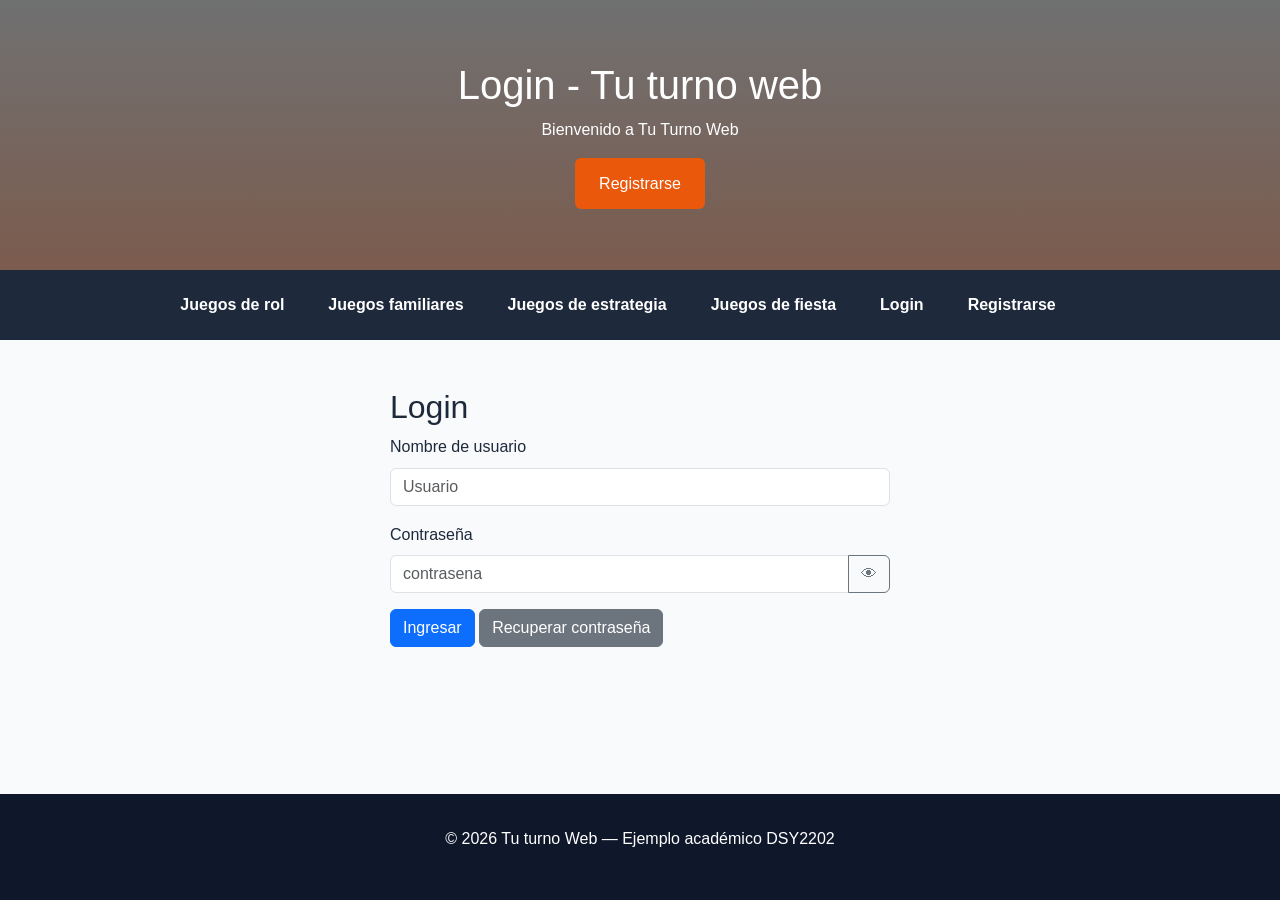
<file: login.html>
<!DOCTYPE html>
<html lang="es">
    <head>
        <meta charset="UTF-8">
        <meta name="viewport" content="width=device-width, initial-scale=1.0">
        <title>Login</title>
        <link href="https://cdn.jsdelivr.net/npm/bootstrap@5.3.0/dist/css/bootstrap.min.css" rel="stylesheet">
        <link rel="stylesheet" href="css/style.css">
    </head>

    <body>
        <header class="encabezado" id="inicio">
            <div class="contenedor encabezado-contenido">
                <h1>Login - Tu turno web</h1>
                <p>Bienvenido a Tu Turno Web</p>
                <a href="registro.html" class="boton-principal">Registrarse</a>
            </div>
        </header>
       <nav class="navbar navbar-expand-xl navegacion">
            <div class="container-fluid">
                <button class="navbar-toggler" type="button" data-bs-toggle="collapse" data-bs-target="#navMenu">
                    <span class="navbar-toggler-icon"></span>
                </button>
                <div class="collapse navbar-collapse" id="navMenu">
                    <ul class="navbar-nav mx-auto">
                        <li class="nav-item"><a class="nav-link" href="juegos-rol.html">Juegos de rol</a></li>
                        <li class="nav-item"><a class="nav-link" href="juegos-familiares.html">Juegos familiares</a></li>
                        <li class="nav-item"><a class="nav-link" href="juegos-estrategia.html">Juegos de estrategia</a></li>
                        <li class="nav-item"><a class="nav-link" href="juegos-fiesta.html">Juegos de fiesta</a></li>
                        <li class="nav-item"><a class="nav-link" href="login.html" id="btn-login">Login</a></li>
                        <li class="nav-item"><a class="nav-link" href="registro.html" id="btn-registro">Registrarse</a></li>
                        <li class="nav-item"><a class="nav-link" id="usuario-activo"></a></li>
                        <li class="nav-item" id="li-cerrar-sesion" style="display:none">
                            <a class="nav-link" href="#" id="btn-cerrar-sesion">Cerrar sesión</a>
                        </li>
                        <li class="nav-item" id="li-perfil" style="display:none">
                            <a class="nav-link" href="vista_usuario/perfil.html" id="btn-perfil">Mi perfil</a>
                        </li>
                    </ul>
                </div>
            </div>
        </nav>

        <main>
            <section class="login">
                <div class="contenedor">
                    <h2>Login</h2>
                    <form id="Login">
                        <div class="mb-3">
                            <label for="nombre" class="form-label">Nombre de usuario</label>
                            <input type="text" class="form-control" id="username-login" placeholder="Usuario">
                            <div class="invalid-feedback" id="error-login"></div>
                        </div>
                        <div class="mb-3">
                            <label for="nombre" class="form-label">Contraseña</label>
                            <div class="input-group">
                                <input type="password" class="form-control" id="contrasena-login" placeholder="contrasena">
                                <button type="button" class="btn btn-outline-secondary" id="btn-ver-contrasena-login">👁</button>
                            </div>
                            <div class="invalid-feedback" id="error-contrasena-login"></div>
                        </div>
                        <button type="submit" class="btn btn-primary" id="ingreso-login">Ingresar</button>
                        <a href="recuperar-contrasena.html" class="btn btn-secondary">Recuperar contraseña</a>
                    </form>
                </div>
            </section>
        </main>
        <footer class="pie-pagina">
            <p>© 2026 Tu turno Web — Ejemplo académico DSY2202</p>
        </footer>

         <div class="modal fade" id="modalErroneo-login" tabindex="-1">
                <div class="modal-dialog">
                    <div class="modal-content">
                        <div class="modal-header">
                            <h5 class="modal-title">Error</h5>
                        </div>
                    <div class="modal-body">
                        <p>Usuario o contraseña incorrectos</p>
                    </div>
                    <div class="modal-footer">
                        <button type="button" class="btn btn-primary" id="btn-aceptar-modal" data-bs-dismiss="modal">Aceptar</button>
                    </div>
                </div>
            </div>
        </div>

        <script src="https://cdn.jsdelivr.net/npm/bootstrap@5.3.0/dist/js/bootstrap.bundle.min.js"></script>
        <script src="js/login.js"></script>
    </body>
</html>
</file>
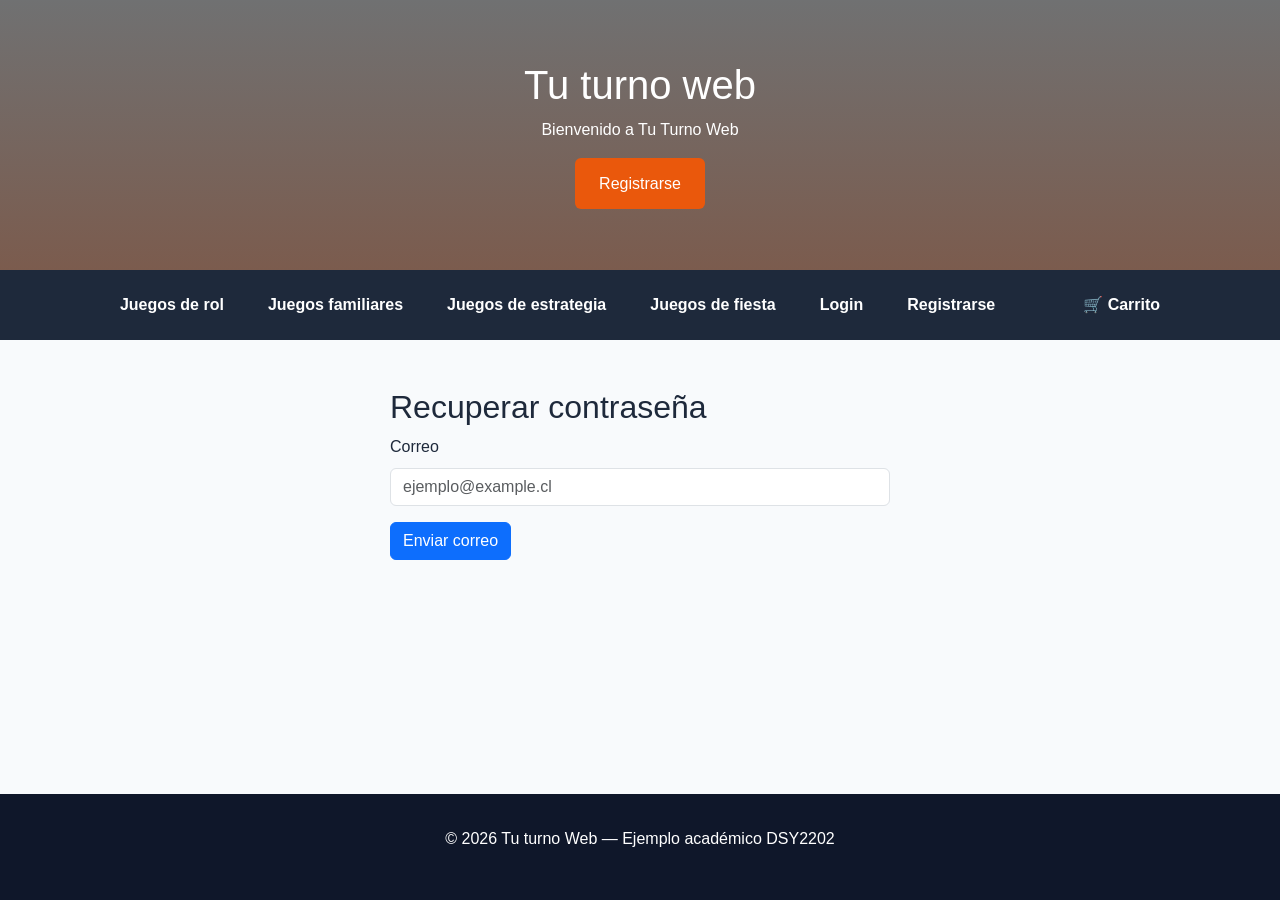
<file: recuperar-contrasena.html>
<!DOCTYPE html>
<html lang="es">
    <head>
        <meta charset="UTF-8">
        <meta name="viewport" content="width=device-width, initial-scale=1.0">
        <title>Recuperar contraseña</title>
        <link href="https://cdn.jsdelivr.net/npm/bootstrap@5.3.0/dist/css/bootstrap.min.css" rel="stylesheet">
        <link rel="stylesheet" href="css/style.css">
    </head>

    <body>
       <header class="encabezado" id="inicio">
            <div class="contenedor encabezado-contenido">
                <h1>Tu turno web</h1>
                <p>Bienvenido a Tu Turno Web</p>
                <a href="registro.html" class="boton-principal">Registrarse</a>
            </div>
       </header>
     <nav class="navbar navbar-expand-xl navegacion">
            <div class="container-fluid">
                <button class="navbar-toggler" type="button" data-bs-toggle="collapse" data-bs-target="#navMenu">
                    <span class="navbar-toggler-icon"></span>
                </button>
                <div class="collapse navbar-collapse" id="navMenu">
                    <ul class="navbar-nav mx-auto">
                        <li class="nav-item"><a class="nav-link" href="juegos-rol.html">Juegos de rol</a></li>
                        <li class="nav-item"><a class="nav-link" href="juegos-familiares.html">Juegos familiares</a></li>
                        <li class="nav-item"><a class="nav-link" href="juegos-estrategia.html">Juegos de estrategia</a></li>
                        <li class="nav-item"><a class="nav-link" href="juegos-fiesta.html">Juegos de fiesta</a></li>
                        <li class="nav-item"><a class="nav-link" href="login.html" id="btn-login">Login</a></li>
                        <li class="nav-item"><a class="nav-link" href="registro.html" id="btn-registro">Registrarse</a></li>
                        <li class="nav-item"><a class="nav-link" id="usuario-activo"></a></li>
                        <li class="nav-item" id="li-cerrar-sesion" style="display:none">
                            <a class="nav-link" href="#" id="btn-cerrar-sesion">Cerrar sesión</a>
                        </li>
                        <li class="nav-item" id="li-perfil" style="display:none">
                            <a class="nav-link" href="vista_usuario/perfil.html" id="btn-perfil">Mi perfil</a>
                        </li>
                        <li class="nav-item"><a class="nav-link" href="vista_usuario/carrito.html">🛒 Carrito</a></li>
                    </ul>
                </div>
            </div>
        </nav>

       <main>
            <section class="recuperar-contrasena">
                <div class="contenedor">
                    <h2>Recuperar contraseña</h2>
                    <form id="form-recuperar">
                        <div class="mb-3">
                            <label for="correo" class="form-label">Correo</label>
                            <input type="text" class="form-control" id="recuperar-correo" placeholder="ejemplo@example.cl">
                            <div class="invalid-feedback" id="error-correo-recuperar"></div>
                        </div>
                        <button type="submit" class="btn btn-primary">Enviar correo</button>
                    </form>
                </div>
            </section>
       </main>
        <footer class="pie-pagina">
            <p>© 2026 Tu turno Web — Ejemplo académico DSY2202</p>
        </footer>
        <script src="https://cdn.jsdelivr.net/npm/bootstrap@5.3.0/dist/js/bootstrap.bundle.min.js"></script>
        <script src="js/recuperar-contrasena.js"></script>
    </body>
</html>
</file>
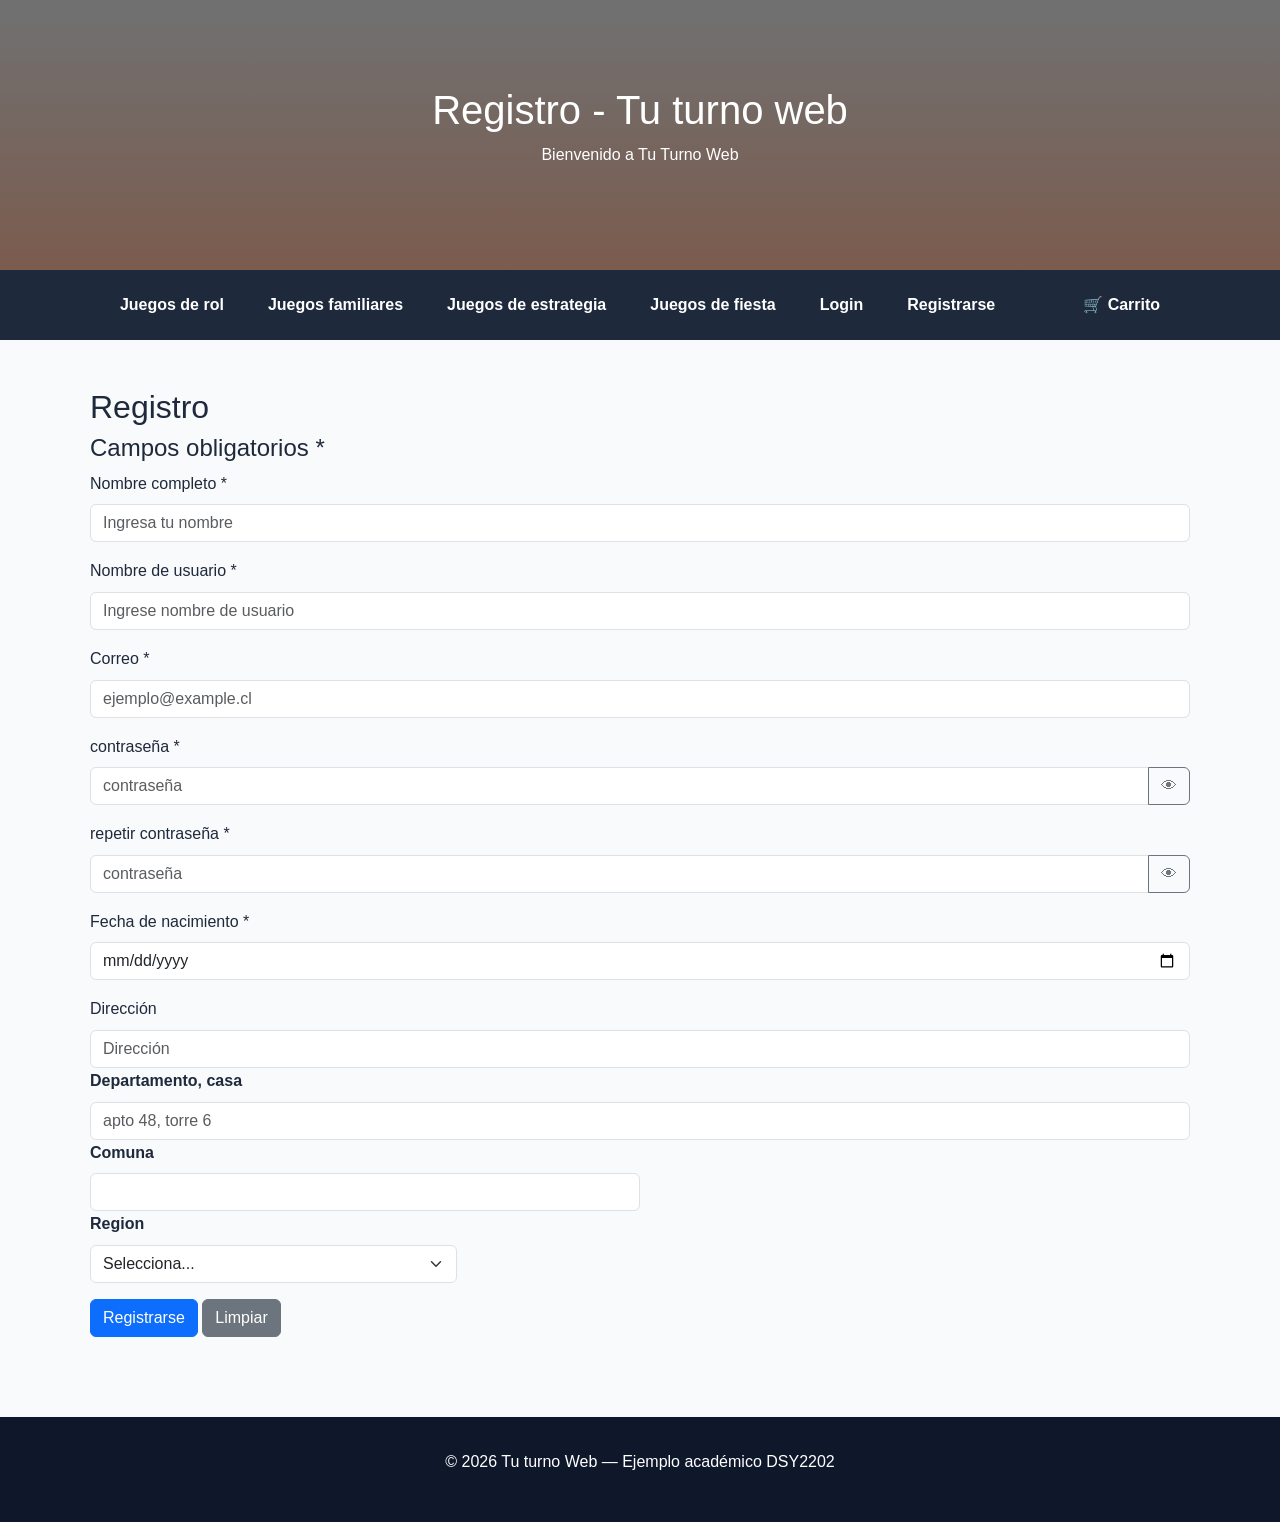
<file: registro.html>
<!DOCTYPE html>
<html lang="es">
    <head>
        <meta charset="UTF-8">
        <meta name="viewport" content="width=device-width, initial-scale=1.0">
        <title>Juegos de Rol</title>
        <link href="https://cdn.jsdelivr.net/npm/bootstrap@5.3.0/dist/css/bootstrap.min.css" rel="stylesheet">
        <link rel="stylesheet" href="css/style.css">
    </head>

    <body>
          <header class="encabezado" id="inicio">
            <div class="contenedor encabezado-contenido">
                <h1>Registro - Tu turno web</h1>
                <p>Bienvenido a Tu Turno Web</p>
            </div>
        </header>
        <nav class="navbar navbar-expand-xl navegacion">
            <div class="container-fluid">
                <button class="navbar-toggler" type="button" data-bs-toggle="collapse" data-bs-target="#navMenu">
                    <span class="navbar-toggler-icon"></span>
                </button>
                <div class="collapse navbar-collapse" id="navMenu">
                    <ul class="navbar-nav mx-auto">
                        <li class="nav-item"><a class="nav-link" href="juegos-rol.html">Juegos de rol</a></li>
                        <li class="nav-item"><a class="nav-link" href="juegos-familiares.html">Juegos familiares</a></li>
                        <li class="nav-item"><a class="nav-link" href="juegos-estrategia.html">Juegos de estrategia</a></li>
                        <li class="nav-item"><a class="nav-link" href="juegos-fiesta.html">Juegos de fiesta</a></li>
                        <li class="nav-item"><a class="nav-link" href="login.html" id="btn-login">Login</a></li>
                        <li class="nav-item"><a class="nav-link" href="registro.html" id="btn-registro">Registrarse</a></li>
                        <li class="nav-item"><a class="nav-link" id="usuario-activo"></a></li>
                        <li class="nav-item" id="li-cerrar-sesion" style="display:none">
                            <a class="nav-link" href="#" id="btn-cerrar-sesion">Cerrar sesión</a>
                        </li>
                        <li class="nav-item" id="li-perfil" style="display:none">
                            <a class="nav-link" href="vista_usuario/perfil.html" id="btn-perfil">Mi perfil</a>
                        </li>
                        <li class="nav-item"><a class="nav-link" href="vista_usuario/carrito.html">🛒 Carrito</a></li>
                    </ul>
                </div>
            </div>
        </nav>
        <main>
            <section class="seccion registro">
                <div class="contenedor">
                    <h2>Registro</h2>
                    <h4>Campos obligatorios *</h4>
                    <form id="formulario-registro">
                        <div class="mb-3">
                            <label for="nombre" class="form-label">Nombre completo *</label>
                            <input type="text" class="form-control" id="nombre" placeholder="Ingresa tu nombre">
                            <div class="invalid-feedback" id="error-nombre"></div>
                        </div>
                        <div class="mb-3">
                            <label for="nombre" class="form-label">Nombre de usuario *</label>
                            <input type="text" class="form-control" id="nombre-usuario" placeholder="Ingrese nombre de usuario">
                            <div class="invalid-feedback" id="error-nombre-usuario"></div>
                        </div>
                        <div class="mb-3">
                            <label for="correo" class="form-label">Correo *</label>
                            <input type="text" class="form-control" id="correo" placeholder="ejemplo@example.cl">
                            <div class="invalid-feedback" id="error-correo"></div>
                        </div>
                        <div class="mb-3">
                            <label for="nombre" class="form-label">contraseña *</label>
                            <div class="input-group">
                                 <input type="password" class="form-control" id="Contrasena" placeholder="contraseña">
                                 <button type="button" class="btn btn-outline-secondary" id="btn-ver-contrasena">👁</button>
                            </div>
                            <div class="invalid-feedback" id="error-contrasena"></div>
                        </div>
                        <div class="mb-3">
                            <label for="nombre" class="form-label"> repetir contraseña *</label>
                            <div class="input-group">
                                <input type="password" class="form-control" id="confirmar-contrasena" placeholder="contraseña">
                                <button type="button" class="btn btn-outline-secondary" id="btn-ver-confirmar">👁</button>
                            </div>
                            <div class="invalid-feedback" id="error-confirmar-contrasena"></div>
                        </div>
                        <div class="mb-3">
                            <label for="nombre" class="form-label">Fecha de nacimiento *</label>
                            <input type="date" class="form-control" id="fechaNacimiento" name="fechaNacimiento">
                            <div class="invalid-feedback" id="error-fecha"></div>
                        </div>
                        <div class="mb-3">
                            <label for="nombre" class="form-label">Dirección</label>
                            <div class="input-group">
                                <input type="text" class="form-control" id="dirrecion" placeholder="Dirección">
                            </div>
                            <div class="col-12">
                                <label for="inputDetalle" class="form-label fw-semibold">Departamento, casa</label>
                                <input type="text" class="form-control" id="inputDetalle" placeholder="apto 48, torre 6">
                            </div>
                            <div class="col-md-6">
                                <label for="inputCiudad" class="form-label fw-semibold">Comuna</label>
                                <input type="text" class="form-control" id="inputCiudad">
                            </div>

                            <div class="col-md-4">
                                <label for="inputRegion" class="form-label fw-semibold">Region</label>
                                <select id="inputRegion" class="form-select">
                                    <option value="" selected disabled>Selecciona...</option>
                                    <option value="1">Región Metropolitana</option>
                                    <option value="2">Valparaíso</option>
                                    <option value="3">Biobío</option>
                                </select>
                            </div>                            
                        </div>
                        <button type="submit" class="btn btn-primary">Registrarse</button>
                        <button type="reset" class="btn btn-secondary">Limpiar</button>
                    </form>
                </div>
            </section>
        </main>
            <footer class="pie-pagina">
                <p>© 2026 Tu turno Web — Ejemplo académico DSY2202</p>
            </footer>

            <div class="modal fade" id="modalExitoso" tabindex="-1">
                <div class="modal-dialog">
                    <div class="modal-content">
                        <div class="modal-header">
                            <h5 class="modal-title">¡Registro exitoso!</h5>
                        </div>
                        <div class="modal-body">
                            <p>Tu cuenta ha sido creada correctamente.</p>
                        </div>
                        <div class="modal-footer">
                            <button type="button" class="btn btn-primary" id="btn-aceptar-modal" data-bs-dismiss="modal">Aceptar</button>
                        </div>
                    </div>
                </div>
            </div>
        <script src="https://cdn.jsdelivr.net/npm/bootstrap@5.3.0/dist/js/bootstrap.bundle.min.js"></script>
        <script src="js/registro.js"></script>
    </body>
</html>
</file>
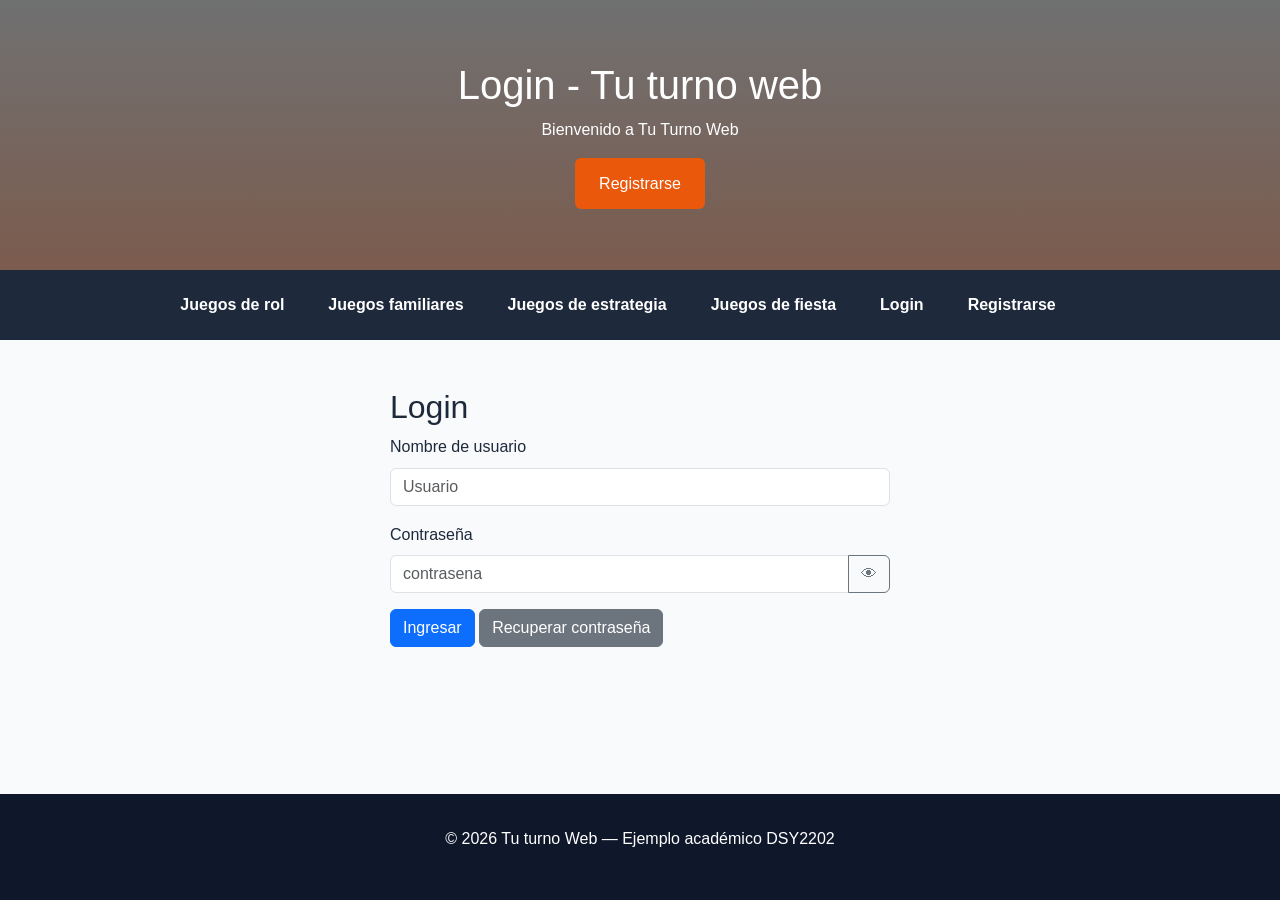
<file: vista_admin/dashboard.html>
<!DOCTYPE html>
<html lang="es">
    <head>
        <meta charset="UTF-8">
        <meta name="viewport" content="width=device-width, initial-scale=1.0">
        <title>Juegos de mesa</title>
        <link href="https://cdn.jsdelivr.net/npm/bootstrap@5.3.0/dist/css/bootstrap.min.css" rel="stylesheet">
        <link rel="stylesheet" href="../css/style.css">
    </head>
    <body>
        <header class="encabezado" id="dashboard">
            <div class="contenedor encabezado-contenido">
                <h1>Dashboard - Tu turno web</h1>
                <a href="#" class="boton-principal" id="cerrar-session-admin">Cerrar session</a>
            </div>
        </header>
        <main>
            <section class="Resumen-admin" id="general">
                <div class="contenedor">
                    <div id="resumen-general">
                        <p id="total-usuarios">Total usuarios: 0</p>
                    </div>                         
                </div>
            </section>
            <section class="gestion-admin" id="gestionUsuario">
                <div class="contenedor" id="usuarioGestion">
                    <h2>Gestion de usuario</h2>
                    <div class="mb-3">
                        <table class="table table-striped table-hover">
                            <thead>
                                <tr>
                                    <th>Nombre</th>
                                    <th>Usuario</th>
                                    <th>Correo</th>
                                    <th>Rol</th>
                                </tr>
                            </thead>
                            <tbody id="tabla-usuarios">

                            </tbody>
                        </table>
                    </div>
                </div>
            </section>
            <section class="productos-admin" id="gestionProductos">
                <div class="contenedor" id="productoGestion">
                    <h2>Gestion de productos</h2>
                    <div class="mb-3">
                        <table class="table table-striped table-hover">
                            <thead>
                                <tr>
                                    <th>Imagen</th>
                                    <th>Nombre</th>
                                    <th>Precio</th> 
                                    <th>Categoría</th>
                                </tr>
                            </thead>
                            <tbody id="tabla-productos">

                            </tbody>
                        </table>
                    </div>
                </div>
            </section>
        </main>
         <footer class="pie-pagina">
            <p>© 2026 Tu turno Web — Ejemplo académico DSY2202</p>
        </footer>
        <script src="https://cdn.jsdelivr.net/npm/bootstrap@5.3.0/dist/js/bootstrap.bundle.min.js"></script>
        <script src="../js/vista_admin/dashboard.js"></script>
    </body>
</html>
</file>
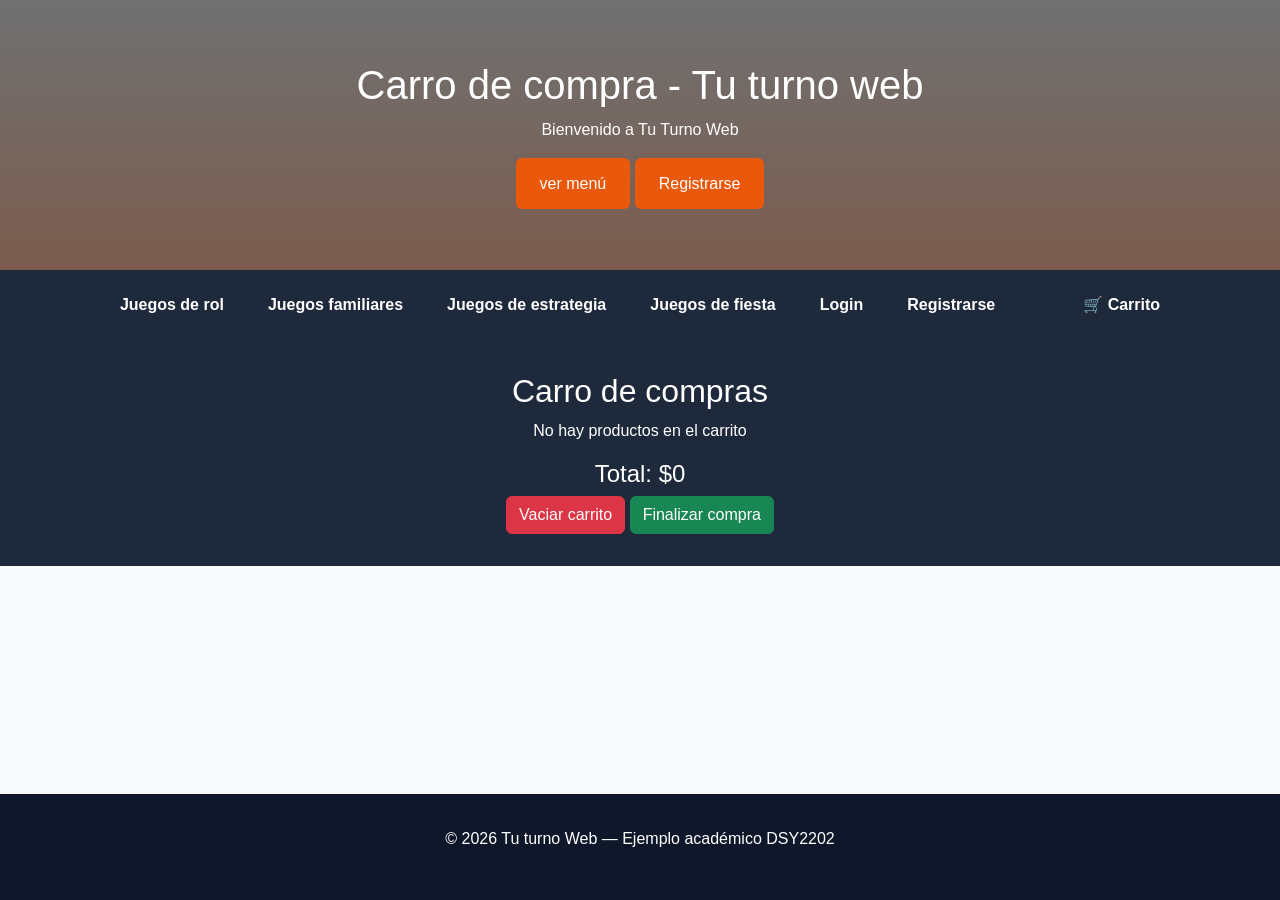
<file: vista_usuario/carrito.html>
<!DOCTYPE html>
<html lang="es">
     <head>
        <meta charset="UTF-8">
        <meta name="viewport" content="width=device-width, initial-scale=1.0">
        <title>Carro de compra</title>
        <link href="https://cdn.jsdelivr.net/npm/bootstrap@5.3.0/dist/css/bootstrap.min.css" rel="stylesheet">
        <link rel="stylesheet" href="../css/style.css">
    </head>
    <body>
         <header class="encabezado" id="inicio">
            <div class="contenedor encabezado-contenido">
                <h1>Carro de compra - Tu turno web</h1>
                <p>Bienvenido a Tu Turno Web</p>
                <a href="#menu" class="boton-principal">ver menú</a>
                <a href="registro.html" class="boton-principal">Registrarse</a>
            </div>
        </header>
        <nav class="navbar navbar-expand-xl navegacion">
            <div class="container-fluid">
                <button class="navbar-toggler" type="button" data-bs-toggle="collapse" data-bs-target="#navMenu">
                    <span class="navbar-toggler-icon"></span>
                </button>
                <div class="collapse navbar-collapse" id="navMenu">
                    <ul class="navbar-nav mx-auto">
                        <li class="nav-item"><a class="nav-link" href="../juegos-rol.html">Juegos de rol</a></li>
                        <li class="nav-item"><a class="nav-link" href="../juegos-familiares.html">Juegos familiares</a></li>
                        <li class="nav-item"><a class="nav-link" href="../juegos-estrategia.html">Juegos de estrategia</a></li>
                        <li class="nav-item"><a class="nav-link" href="../juegos-fiesta.html">Juegos de fiesta</a></li>
                        <li class="nav-item"><a class="nav-link" href="../login.html" id="btn-login">Login</a></li>
                        <li class="nav-item"><a class="nav-link" href="../registro.html" id="btn-registro">Registrarse</a></li>
                        <li class="nav-item"><a class="nav-link" id="usuario-activo"></a></li>
                        <li class="nav-item" id="li-cerrar-sesion" style="display:none">
                            <a class="nav-link" href="#" id="btn-cerrar-sesion">Cerrar sesión</a>
                        </li>
                        <li class="nav-item" id="li-perfil" style="display:none">
                            <a class="nav-link" href="perfil.html" id="btn-perfil">Mi perfil</a>
                        </li>
                        <li class="nav-item"><a class="nav-link" href="carrito.html">🛒 Carrito</a></li>
                    </ul>
                </div>
            </div>
        </nav>
        <main>
            <section class="seccion carro">
                <div class="contenedor">
                    <h2>Carro de compras</h2>
                    <div id="lista-carro"></div>
                    <div class="total-carro">
                    <h4>Total: <span id="total-carro">$0</span></h4>
                    </div>
                    <button class="btn btn-danger" id="btn-vaciar-carro">Vaciar carrito</button>
                    <button class="btn btn-success" id="btn-comprar">Finalizar compra</button>
                </div>
            </section>
        </main>
         <!-- ========================================================= -->
        <!-- PIE DE PÁGINA -->
        <!-- ========================================================= -->

        <footer class="pie-pagina">
            <p>© 2026 Tu turno Web — Ejemplo académico DSY2202</p>
        </footer>
        <!-- ========================================================= -->
        <!-- Modal de confirmacion -->
        <!-- ========================================================= -->
        <div class="modal fade" id="modalCompra" tabindex="-1">
            <div class="modal-dialog">
                <div class="modal-content">
                    <div class="modal-header">
                        <h5 class="modal-title">¡Compra exitosa!</h5>
                    </div>
                    <div class="modal-body">
                        <p>Tu compra ha sido procesada correctamente.</p>
                    </div>
                    <div class="modal-footer">
                        <button type="button" class="btn btn-primary" id="btn-aceptar-compra" data-bs-dismiss="modal">Aceptar</button>
                    </div>
                </div>
            </div>
        </div>

        <!-- ========================================================= -->
        <!-- Modal de carro vacio-->
        <!-- ========================================================= -->
        <div class="modal fade" id="modalCarritoVacio" tabindex="-1">
            <div class="modal-dialog">
                <div class="modal-content">
                    <div class="modal-header">
                        <h5 class="modal-title">Carrito vacío</h5>
                    </div>
                    <div class="modal-body">
                        <p>No tienes productos en el carrito.</p>
                    </div>
                    <div class="modal-footer">
                        <button type="button" class="btn btn-primary" data-bs-dismiss="modal">Aceptar</button>
                    </div>
                </div>
            </div>
        </div>
        <script src="https://cdn.jsdelivr.net/npm/bootstrap@5.3.0/dist/js/bootstrap.bundle.min.js"></script>
        <script src="../js/session.js"></script>
        <script src="../js/vista_usuario/carrito-vista.js"></script>
    </body>
</html>
</file>
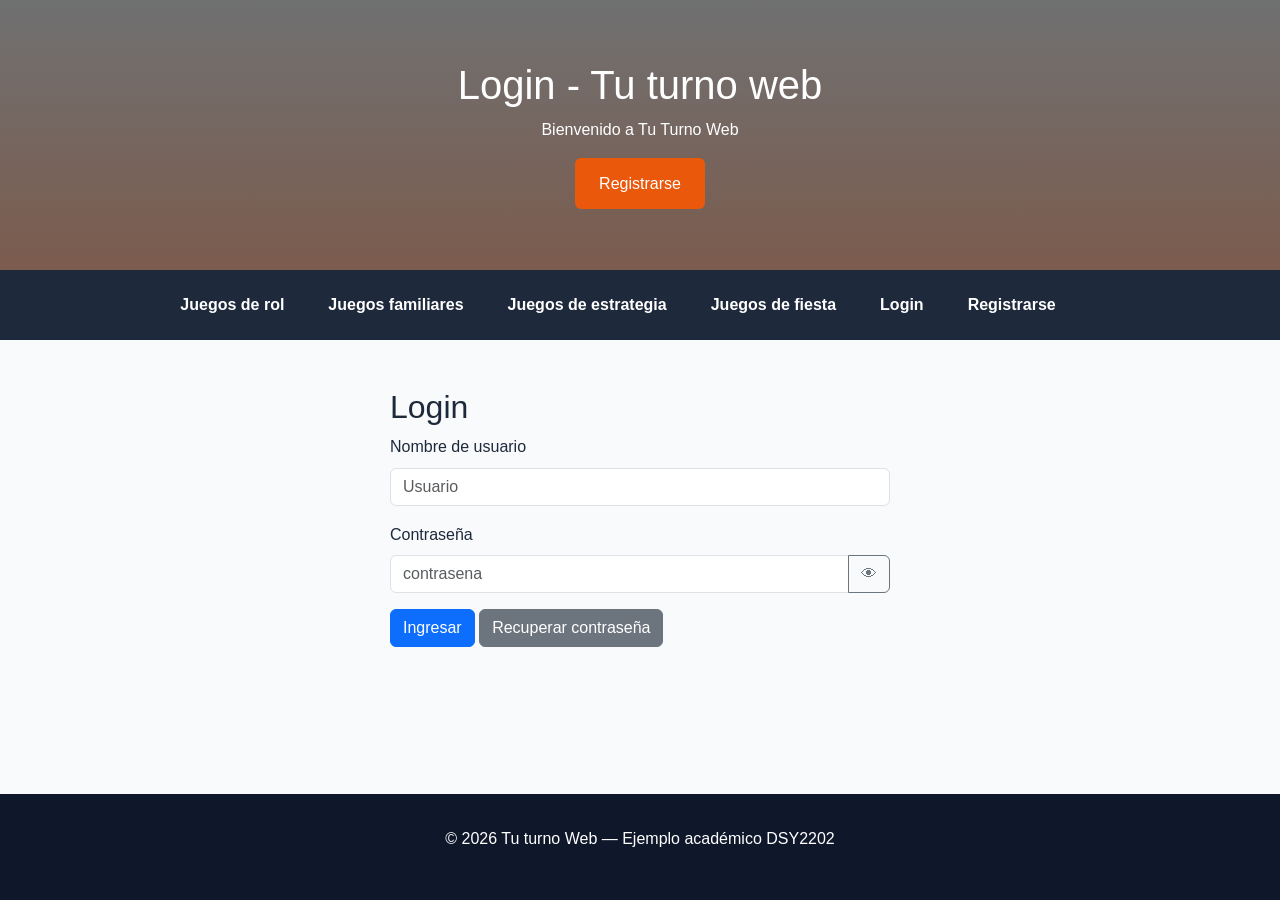
<file: vista_usuario/perfil.html>
<!DOCTYPE html>
<html lang="es">
    <head>
        <meta charset="UTF-8">
        <meta name="viewport" content="width=device-width, initial-scale=1.0">
        <title>Mi Perfil</title>
        <link href="https://cdn.jsdelivr.net/npm/bootstrap@5.3.0/dist/css/bootstrap.min.css" rel="stylesheet">
        <link rel="stylesheet" href="../css/style.css">
    </head>

    <body>
        <header class="encabezado" id="perfil">
            <div class=" contenedor encabezado-contenido">
                <h1>Mi perfil - Tu turno web</h1>
                <p>Bienvenido</p>
            </div>
        </header>
      <nav class="navbar navbar-expand-xl navegacion">
            <div class="container-fluid">
                <button class="navbar-toggler" type="button" data-bs-toggle="collapse" data-bs-target="#navMenu">
                    <span class="navbar-toggler-icon"></span>
                </button>
                <div class="collapse navbar-collapse" id="navMenu">
                    <ul class="navbar-nav mx-auto">
                        <li class="nav-item"><a class="nav-link" href="../juegos-rol.html">Juegos de rol</a></li>
                        <li class="nav-item"><a class="nav-link" href="../juegos-familiares.html">Juegos familiares</a></li>
                        <li class="nav-item"><a class="nav-link" href="../juegos-estrategia.html">Juegos de estrategia</a></li>
                        <li class="nav-item"><a class="nav-link" href="../juegos-fiesta.html">Juegos de fiesta</a></li>
                        <li class="nav-item"><a class="nav-link" href="../login.html" id="btn-login">Login</a></li>
                        <li class="nav-item"><a class="nav-link" href="../registro.html" id="btn-registro">Registrarse</a></li>
                        <li class="nav-item"><a class="nav-link" id="usuario-activo"></a></li>
                        <li class="nav-item" id="li-cerrar-sesion" style="display:none">
                            <a class="nav-link" href="#" id="btn-cerrar-sesion">Cerrar sesión</a>
                        </li>
                        <li class="nav-item" id="li-perfil" style="display:none">
                            <a class="nav-link" href="perfil.html" id="btn-perfil">Mi perfil</a>
                        </li>
                        <li class="nav-item"><a class="nav-link" href="carrito.html">🛒 Carrito</a></li>
                    </ul>
                </div>
            </div>
        </nav>
        <main>
            <section class="seccion perfil">
                <div class="contenedor">
                    <form id="formulario-perfil">
                        <div class="mb-3">
                            <label class="form-label">Nombre completo</label>
                            <input type="text" class="form-control" id="nombre">
                        </div>
                         <div class="mb-3">
                            <label class="form-label">Nombre de usuario</label>
                            <input type="text" class="form-control" id="nombre-usuario">
                        </div>
                         <div class="mb-3">
                            <label class="form-label">Correo</label>
                            <input type="text" class="form-control" id="correo">
                        </div>
                         <div class="mb-3">
                            <label class="form-label">Fecha de nacimiento</label>
                            <input type="date" class="form-control" id="fechaNacimiento">
                        </div>
                        <button type="submit" class="btn btn-primary">Guardar cambios</button>
                    </form>
                </div>
            </section>

        </main>
        <footer class="pie-pagina">
            <p>© 2026 Tu turno Web — Ejemplo académico DSY2202</p>
        </footer>

         <div class="modal fade" id="modalEditar-perfil" tabindex="-1">
                <div class="modal-dialog">
                    <div class="modal-content">
                        <div class="modal-header">
                            <h5 class="modal-title">Perfil actualizado</h5>
                        </div>
                    <div class="modal-body">
                        <p>El perfil se a actualizado correctamente</p>
                    </div>
                    <div class="modal-footer">
                        <button type="button" class="btn btn-primary" id="btn-aceptar-modal-perfil" data-bs-dismiss="modal">Aceptar</button>
                    </div>
                </div>
            </div>
        </div>
        <script src="https://cdn.jsdelivr.net/npm/bootstrap@5.3.0/dist/js/bootstrap.bundle.min.js"></script>
        <script src="../js/session.js"></script>
        <script src="../js/vista_usuario/perfil.js"></script>
    </body>
</html>
</file>
<file: css/style.css>
:root{
    /* Colores principales */
    --color-header: #1E293B;        /* Azul Oxford Profundo */
    --color-fondo: #F8FAFC;         /* Blanco Roto / Crema */
    --color-tarjeta: #FFFFFF;       /* Blanco Puro */
    --color-footer: #0F172A;        /* Gris Grafito Oscuro */
    --color-acento: #EA580C;        /* Naranja Vibrante */

    /* Textos */
    --color-texto-claro: #FFFFFF;   /* Para texto sobre fondos oscuros */
    --color-texto-oscuro: #1E293B;  /* Para texto sobre fondos claros */
    --fuente-principal: Arial, Helvetica, sans-serif;
}

* {
    box-sizing: border-box;
}

main {
     flex: 1;
}

body{
    margin: 0;
    font-family: var(--fuente-principal);
    background-color: var(--color-fondo);
    color: var(--color-texto-oscuro);
    line-height: 1.6;
    min-height: 100vh;
    display: flex;
    flex-direction: column;
    overflow-x: hidden;
}

#dashboard {
    width: 100%;
}

img {
    max-width: 100%;
    display: block;
    height: auto;
}

.contenedor{
    width: 90%;
    max-width: 1100px;
    margin: 0 auto;
    box-sizing: border-box;
}

/*
    encabezado
 */

.encabezado{
    min-height: 30vh;
    background: linear-gradient(rgba(0,0,0,0.55), rgba(92,52,34,0.8));
    background-size:  cover;
    background-position: center;

    display: flex;
    align-items: center;
    text-align: center;
    color:  var(--color-tarjeta);
    width: 100%;
}

.encabezado-contenido{
    color: var(--color-texto-claro);
    padding: 2rem;
    animation: fadeIn 1.5s ease;
    width: 100%;
    padding: 1rem;
}
/*
nav
*/
.navegacion{
  background-color: var(--color-texto-oscuro);
  text-align: center;
  padding: 14px;
  position: sticky;
  top: 0;
  z-index: 10;
  animation: slideDown 0.5s ease; 
}

.navegacion a{
  color: var(--color-texto-claro);
  background-color: var(--color-texto-oscuro);
  text-decoration: none;
  margin: 0 14px;
  font-weight: bold;
  transition: color 0.3s ease;
}

.navegacion a:hover{
  color: var(--color-fondo);
}

.seccion.nosotros {
    background-color: var(--color-header);
    color: var(--color-texto-claro);
    text-align: center;
    padding: 2rem 0;
}

.seccion.carro {
    background-color: var(--color-header);
    color: var(--color-texto-claro);
    text-align: center;
    padding: 2rem 0;
}

.seccion.juegos{
    background-color: var(--color-header);
    color: var(--color-texto-claro);
    text-align: center;
    padding: 2rem 0;
}

.seccion.menu {
    background-color: var(--color-fondo);
    color: var(--color-texto-oscuro);
    text-align: center;
    padding: 3rem 0;
}

.tarjeta {
    background-color: var(--color-tarjeta);
    border-radius: 8px;
    box-shadow: 0 2px 8px rgba(0,0,0,0.1);
    overflow: hidden;
    margin-bottom: 1.5rem;
    animation: slideUp 0.6s ease;
}

.tarjeta-lista {
    background-color: var(--color-tarjeta);
    border-radius: 8px;
    box-shadow: 0 2px 8px rgba(0,0,0,0.1);
    overflow: hidden;
    margin-bottom: 1.5rem;
    animation: slideUp 0.6s ease;
}


.tarjeta-contenido {
  padding: 1rem;
}

.tarjeta-lista-rol,
.tarjeta-lista-familiar,
.tarjeta-lista-estrategia,
.tarjeta-lista-fiesta {
    padding: 1rem;
    color: var(--color-texto-oscuro);
}

.tarjeta-lista{
    background-color: var(--color-tarjeta);
    border-radius: 8px;
    box-shadow: 0 2px 8px rgba(0,0,0,0.1);
    overflow: hidden;
    margin-bottom: 1.5rem;
    animation: slideUp 0.6s ease;
}

.contenedor-tarjetas {
    display: grid;
    grid-template-columns: repeat(2, 1fr); 
    gap: 1.5rem;
}

.precio-lista {
    color: var(--color-acento);
    font-weight: bold;
    font-size: 1.2rem;
}

.seccion.juegos {
    background-color: var(--color-header); 
    color: var(--color-texto-claro);
    text-align: center;
    padding: 3rem 0;
}

.seccion.lista {
    background-color: var(--color-fondo); 
    padding: 3rem 0;
}

.categoria-lista {
    font-size: 0.85rem;
    color: var(--color-acento);
    font-weight: bold;
    text-transform: uppercase;
}

.descuento-lista {
    color: green;
    font-size: 0.9rem;
}

.tarjeta img {
    width: 100%;
    height: 350px;
    object-fit: contain;  
    object-position: center;
}

.tarjeta-lista img {
    width: 100%;
    height: 350px;
    object-fit: contain;
    object-position: center;
}

.precio {
    color: var(--color-acento);
    font-weight: bold;
    font-size: 1.2rem;
}

.descuento {
    color: green;
    font-size: 0.9rem;
}

.seccion.beneficios {
    background-color: var(--color-header); 
    color: var(--color-texto-claro);       
    padding: 3rem 0;
    text-align: center;
}

.contenedor-beneficios {
    display: grid;
    grid-template-columns: repeat(3, 1fr);
    gap: 1.5rem;
    margin-top: 2rem;
}

.beneficios article {
    background-color: var(--color-tarjeta);
    color: var(--color-texto-oscuro);
    border-radius: 8px;
    padding: 1.5rem;
}
/*
footer
*/

.seccion.contacto {
    background-color: var(--color-fondo);
    color: var(--color-texto-oscuro);
    text-align: center;
    padding: 3rem 0;
}


.pie-pagina {
    background-color: var(--color-footer);
    color: var(--color-texto-claro);
    display: flex;
    align-items: center;
    justify-content: center;
    text-align: center;
    padding: 2rem 0;
}

/*
Botones
*/

.boton-principal {
    animation: pulse 2s infinite;
    color: var(--color-texto-claro);
    background-color: var(--color-acento);
    padding: 0.8rem 1.5rem;
    border-radius: 6px;
    text-decoration: none;
    display: inline-block;
}

.boton-secundario{
    animation: pulse 2s infinite;
    color: var(--color-texto-claro);
    background-color: var(--color-acento);
    padding: 0.8rem 1.5rem;
    border-radius: 6px;
    text-decoration: none;
    display: inline-block;
}

.seccion.registro {
    padding: 3rem 0; 
}

#formulario-registro {
    margin-bottom: 2rem;
}

.login {
    background-color: var(--color-fondo);
    padding: 3rem 0;
}

.login .contenedor {
    max-width: 500px;
}

.form-recuperar {
    background-color: var(--color-fondo);
    padding: 3rem 0;
}

.recuperar-contrasena .contenedor {
    max-width: 500px;
    padding: 3rem 0;
} 

#usuario-activo {
    color: var(--color-texto-claro);
    font-weight: bold;
    line-height: 1.5;
    padding: 0.5rem;
}

.seccion.perfil .contenedor {
    max-width: 500px;
    padding: 3rem 0;
}

#formulario-perfil {
    background-color: var(--color-fondo);
    padding: 3rem 0;
}
.navegacion {
    background-color: var(--color-texto-oscuro);
}

.navegacion .nav-link {
    color: var(--color-texto-claro) !important;
    font-weight: bold;
}

.navegacion .nav-link:hover {
    color: var(--color-acento) !important;
}

.navbar-toggler {
    border-color: var(--color-texto-claro);
}

.navbar-toggler-icon {
    filter: invert(1); /* hace el ícono blanco */
}
.seccion.carro .card img {
    height: 150px;
    object-fit: contain;
}

.seccion.carro .card {
    max-width: 800px;
    margin: 0 auto 1rem auto;
}

.seccion.carro .card img {
    height: 80px;
    object-fit: contain;
}

.seccion.carro .row {
    min-height: unset;
}

.Resumen-admin {
    background-color: var(--color-header);
    color: var(--color-texto-claro);
    text-align: center;
    padding: 2rem 0;
}

.gestion-admin {
    padding: 2rem;
}

.productos-admin {
    padding: 2rem;
}
/*
    ANIMACIONES
*/

@keyframes fadeIn {
    from { opacity: 0; }
    to   { opacity: 1; }
}

@keyframes slideUp {
    from { transform: translateY(30px); opacity: 0; }
    to   { transform: translateY(0); opacity: 1; }
}

@keyframes pulse {
    0%   { transform: scale(1); }
    50%  { transform: scale(1.05); }
    100% { transform: scale(1); }
}

@keyframes slideDown {
    from { transform: translateY(-100%); }
    to   { transform: translateY(0); }
}

@media (max-width: 768px) {

    /* Nav en columna */
    .navegacion .nav-link {
        padding: 0.3rem 0.5rem;
    }

    .navegacion a {
        margin: 4px 0;
    }

     #usuario-activo {
        font-size: 0.8rem;
    }

    /* Header más pequeño */
    .encabezado {
        min-height: 40vh;
        text-align: center;
    }

     .encabezado h1 {
        font-size: 1.5rem;
    }

     .encabezado .contenedor {
        width: 100%;
        max-width: 100%;
    }

    .Resumen-admin .contenedor {
        width: 100%;
        max-width: 100%;
    }

    /* Tarjetas ocupan todo el ancho */
    .tarjeta {
        width: 100%;
    }

    /* Contenedor más ancho */
    .contenedor {
        width: 95%;
    }

    /* Texto más pequeño */
    .precio {
        font-size: 1rem;
    }
      .contenedor-tarjetas {
        grid-template-columns: 1fr; /* 1 columna en móvil */
    }

    .contenedor-beneficios {
        grid-template-columns: 1fr; /* ← 1 columna en móvil */
    }

    .gestion-admin,
    .productos-admin {
        overflow-x: auto; /* scroll horizontal en móvil */
    }

    .table {
        font-size: 0.75rem; /* texto más pequeño */
    }
}
</file>
